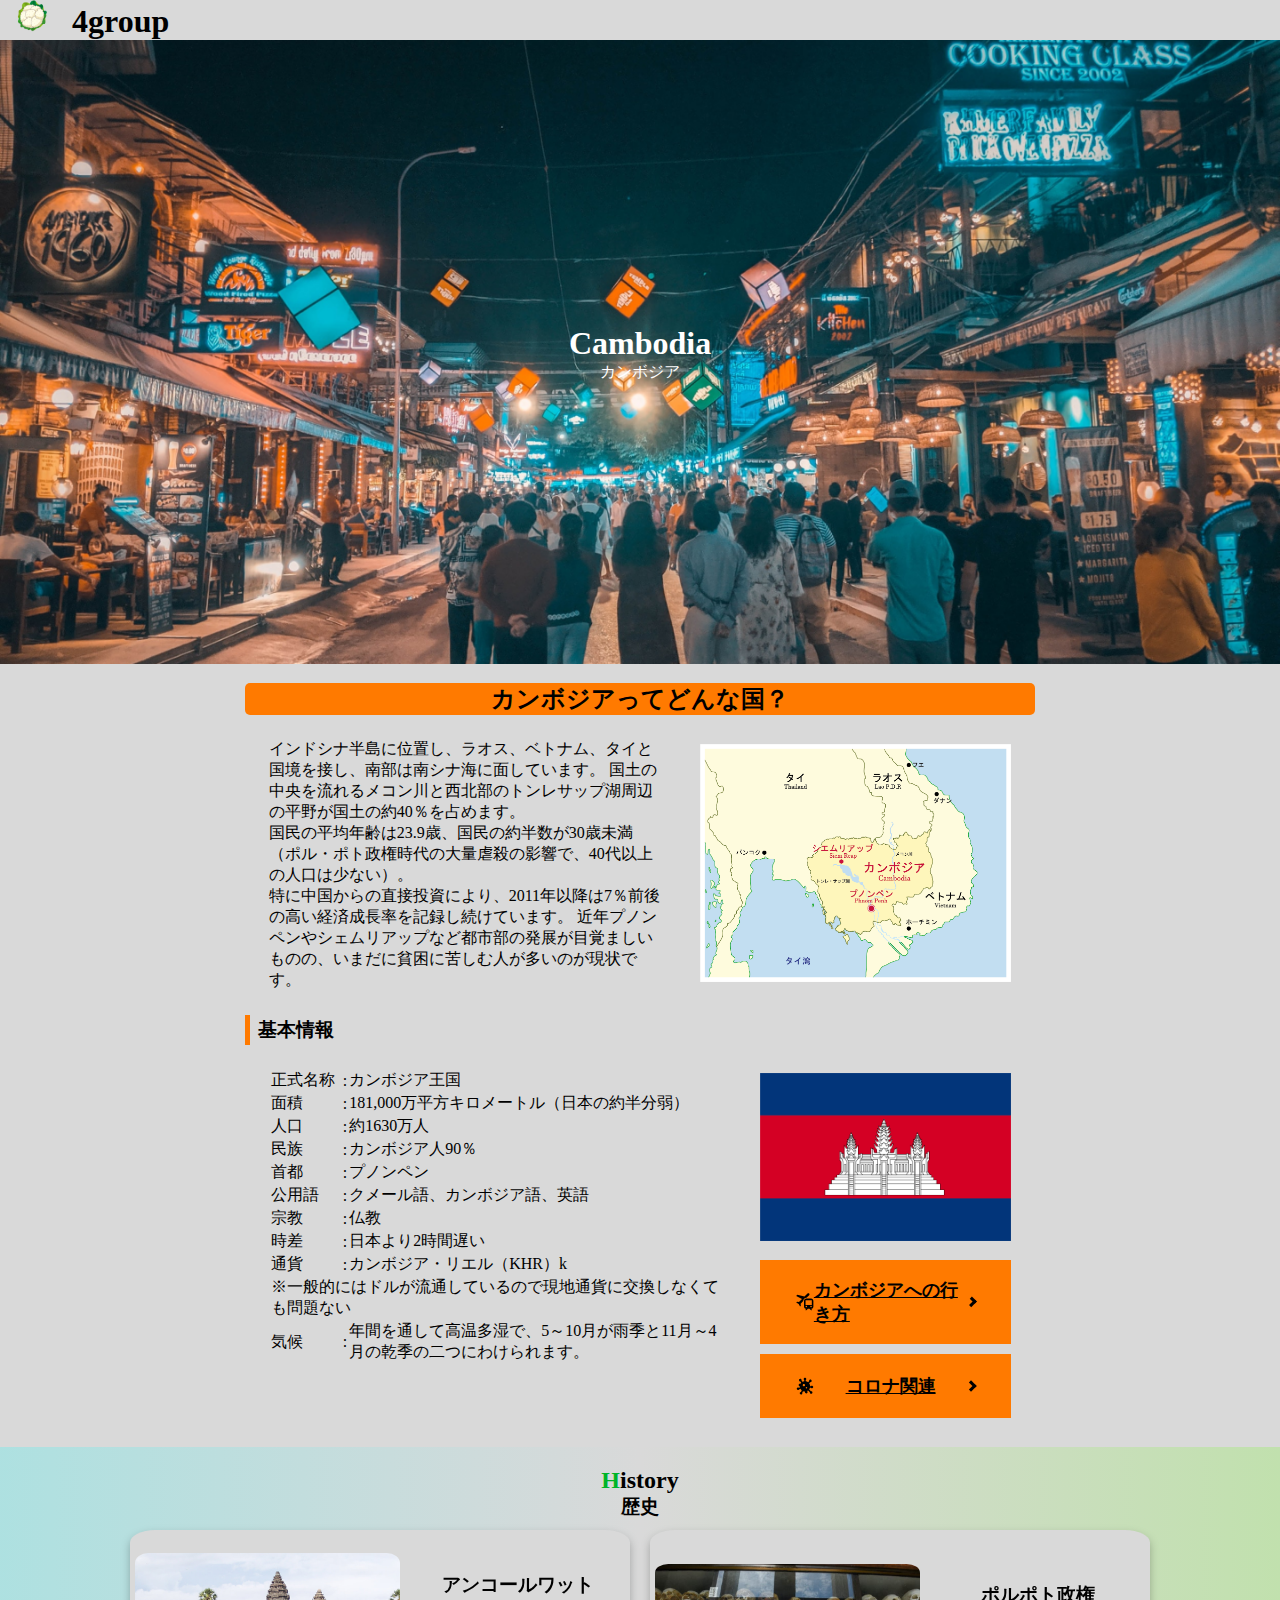
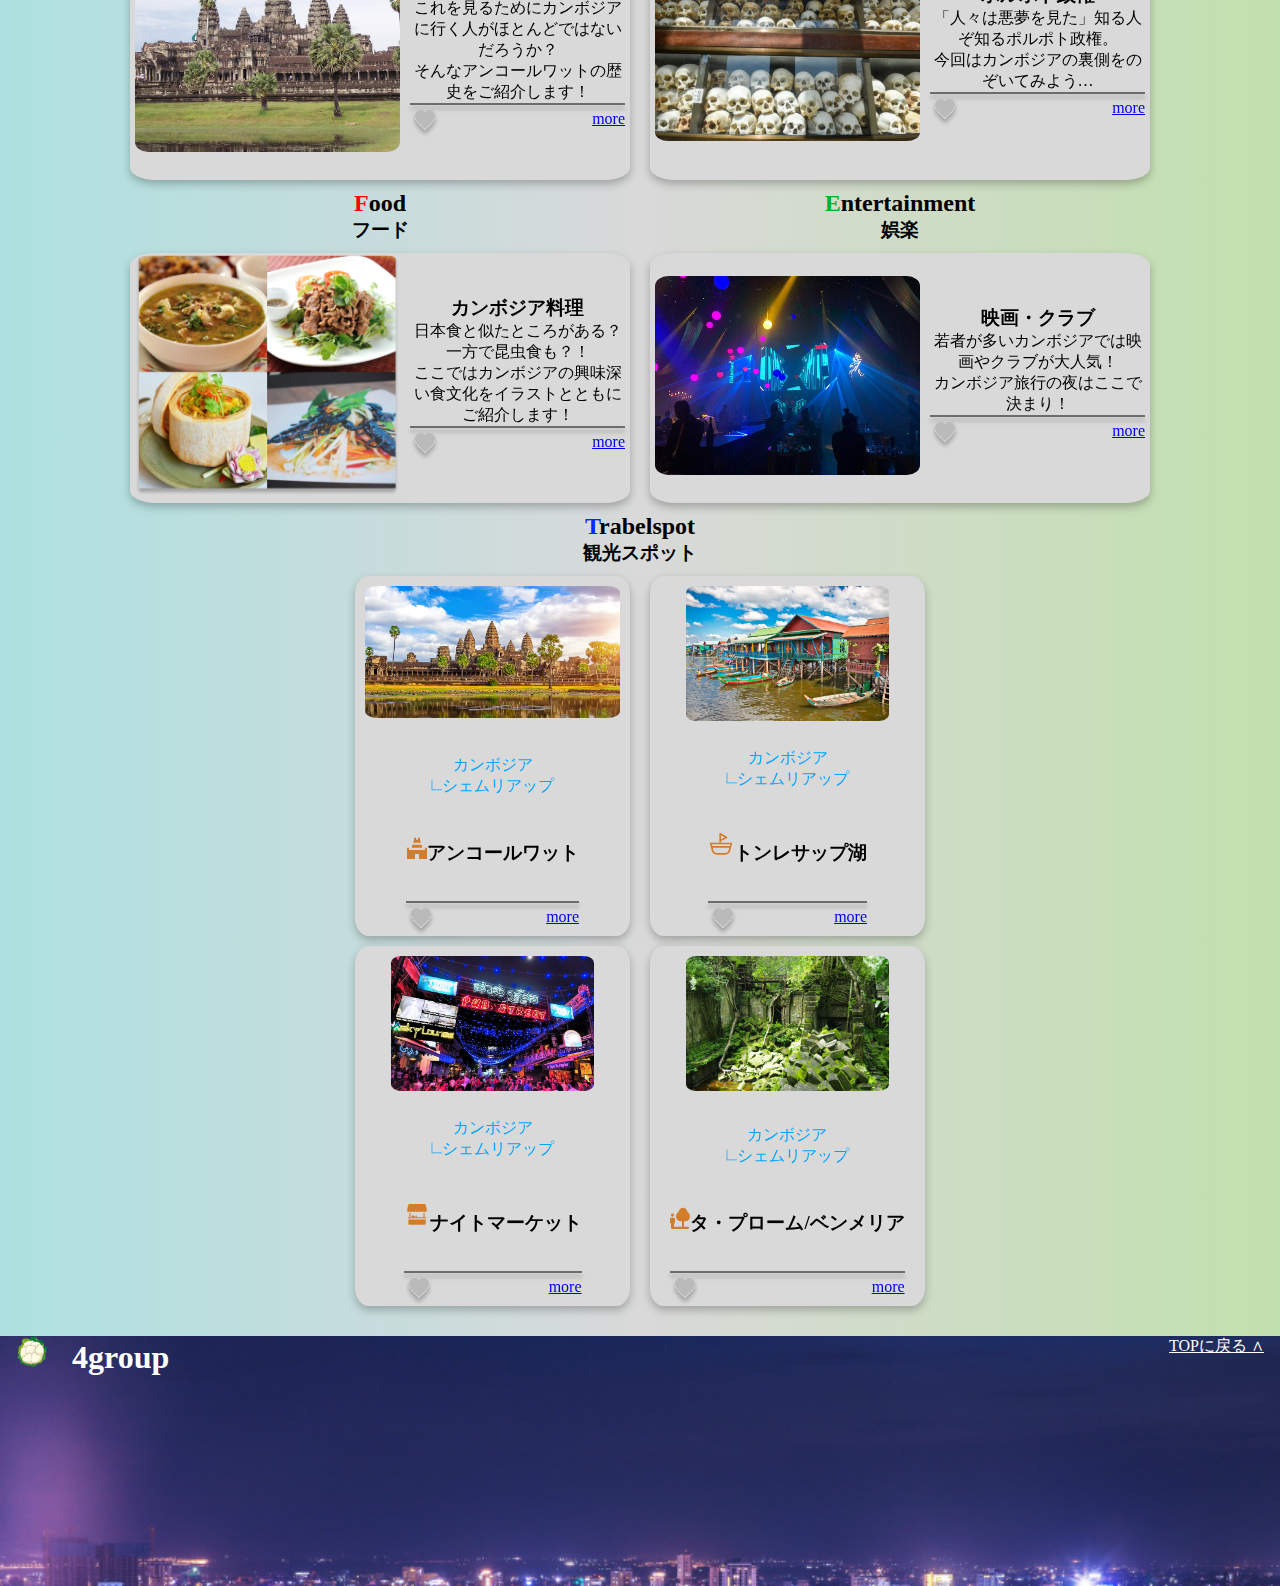
<file: index.html>
<!DOCTYPE html>
<html lang="ja">

<head>
    <meta charset="UTF-8">
    <title>4group</title>
    <link rel="stylesheet" href="./style/style.css">
</head>

<body>
    <header>

        <h1><span><img src="img/cauliflower.png" alt="アイコン"> </span>4group</h1>
        <!-- <nav>
            <ul id="global_nav">
                <li class="#"><a href="#">メニュー２</a>
                    <ul>
                        <li><a href="#">メニュー２ａ</a></li>
                        <li><a href="#">メニュー２ｂ</a></li>
                        <li><a href="#">メニュー２ｃ</a></li>
                        <li><a href="#">メニュー２ｄ</a></li>
                    </ul>
                </li>
            </ul>
        </nav> -->
    </header>
    <main>
        <div class="flont_title">
            <img src="img/1/unsplash_XrE1mx2EY_w.png" alt="カンボジアの風景">
            <div>
                <h1>Cambodia</h1>
                <p>カンボジア</p>
            </div>
        </div>
        <div class="top_page_contents">
            <h2>カンボジアってどんな国？</h2>
            <div class="columns_2">
                <div>
                    <p>
                        インドシナ半島に位置し、ラオス、ベトナム、タイと国境を接し、南部は南シナ海に面しています。
                        国土の中央を流れるメコン川と西北部のトンレサップ湖周辺の平野が国土の約40％を占めます。
                    </p>
                    <p>
                        国民の平均年齢は23.9歳、国民の約半数が30歳未満

                        （ポル・ポト政権時代の大量虐殺の影響で、40代以上の人口は少ない）。
                    </p>
                    <p>
                        特に中国からの直接投資により、2011年以降は7％前後の高い経済成長率を記録し続けています。
                        近年プノンペンやシェムリアップなど都市部の発展が目覚ましいものの、いまだに貧困に苦しむ人が多いのが現状です。
                    </p>
                </div>
                <div>
                    <img src="img/1/img_map_cambodia.png" alt="カンボジア 地図">
                </div>
            </div>
            <div class="common_data">
                <h3>基本情報</h3>
                <div class="columns_2">
                    <img src="img/1/af4489995a060d90e36dc884a2832aa6.png" alt="カンボジア国旗" class="img_hidden">

                    <div class="left">
                        <table>
                            <tr>
                                <td class="a">正式名称</td>
                                <td>:</td>
                                <td>カンボジア王国</td>
                            </tr>
                            <tr>
                                <td>面積</td>
                                <td>:</td>
                                <td>181,000万平方キロメートル（日本の約半分弱）</td>
                            </tr>
                            <tr>
                                <td>人口</td>
                                <td>:</td>
                                <td>約1630万人</td>
                            </tr>
                            <tr>
                                <td>民族</td>
                                <td>:</td>
                                <td>カンボジア人90％</td>
                            </tr>
                            <tr>
                                <td>首都</td>
                                <td>:</td>
                                <td>プノンペン</td>
                            </tr>
                            <tr>
                                <td>公用語</td>
                                <td>:</td>
                                <td>クメール語、カンボジア語、英語</td>
                            </tr>
                            <tr>
                                <td>宗教</td>
                                <td>:</td>
                                <td>仏教</td>
                            </tr>
                            <tr>
                                <td>時差</td>
                                <td>:</td>
                                <td>日本より2時間遅い</td>
                            </tr>
                            <tr>
                                <td>通貨</td>
                                <td>:</td>
                                <td>カンボジア・リエル（KHR）k</td>
                            </tr>
                            <!-- template 
                        <tr>
                            <td></td>
                            <td>:</td>
                            <td></td>
                        </tr> 
                        -->
                            <td colspan="3">※一般的にはドルが流通しているので現地通貨に交換しなくても問題ない</td>
                            <tr>
                                <td>気候</td>
                                <td>:</td>
                                <td>年間を通して高温多湿で、5～10月が雨季と11月～4月の乾季の二つにわけられます。</td>
                            </tr>
                        </table>
                    </div>
                    <div class="right">
                        <img src="img/1/af4489995a060d90e36dc884a2832aa6.png" alt="カンボジア国旗" class="img_Nhidden">
                        <div class="link-btn">
                            <a href="src/how-to-way.html">
                                <img src="img/svg/Vector.svg" alt="">カンボジアへの行き方
                            </a>
                        </div>
                        <div class="link-btn">
                            <a href="src/covid-19.html">
                                <img src="img/svg/Vector-2.svg" alt="">コロナ関連
                            </a>
                        </div>
                    </div>
                </div>
            </div>
        </div>
        <div class="top_page_nav">
            <div id="nav_history">
                <h2><span style="color:#00B428;">H</span>istory</h2>
                <h3>歴史</h3>
                <div class="nav_historyis">
                    <div id="angkor_vat" class="nav_contents">
                        <div class="left">
                            <img src="img/1/angkor-wat-temple-cambodia-landscape-preview.jpg" alt="アンコールワット">
                        </div>
                        <div class="right">
                            <h3>アンコールワット</h3>
                            <p>これを見るためにカンボジアに行く人がほとんどではないだろうか？</p>
                            <p>そんなアンコールワットの歴史をご紹介します！</p>
                            <hr>
                            <div class="right_under">
                                <svg width="29" height="28" viewBox="0 0 29 28" fill="none"
                                    xmlns="http://www.w3.org/2000/svg">
                                    <g filter="url(#filter0_d_116_108)">
                                        <path
                                            d="M14.9932 19.3399L13.5432 17.9502C8.39316 13.0333 4.99316 9.78001 4.99316 5.81073C4.99316 2.55741 7.41316 0.0200195 10.4932 0.0200195C12.2332 0.0200195 13.9032 0.872834 14.9932 2.20996C16.0832 0.872834 17.7532 0.0200195 19.4932 0.0200195C22.5732 0.0200195 24.9932 2.55741 24.9932 5.81073C24.9932 9.78001 21.5932 13.0333 16.4432 17.9502L14.9932 19.3399Z"
                                            fill="#BABABA" onclick="toggleheart(this);
                                                                        
                                                                        " />
                                    </g>
                                    <defs>
                                        <filter id="filter0_d_116_108" x="0.993164" y="0.0200195" width="28"
                                            height="27.3199" filterUnits="userSpaceOnUse"
                                            color-interpolation-filters="sRGB">
                                            <feFlood flood-opacity="0" result="BackgroundImageFix" />
                                            <feColorMatrix in="SourceAlpha" type="matrix"
                                                values="0 0 0 0 0 0 0 0 0 0 0 0 0 0 0 0 0 0 127 0" result="hardAlpha" />
                                            <feOffset dy="4" />
                                            <feGaussianBlur stdDeviation="2" />
                                            <feComposite in2="hardAlpha" operator="out" />
                                            <feColorMatrix type="matrix"
                                                values="0 0 0 0 0 0 0 0 0 0 0 0 0 0 0 0 0 0 0.25 0" />
                                            <feBlend mode="normal" in2="BackgroundImageFix"
                                                result="effect1_dropShadow_116_108" />
                                            <feBlend mode="normal" in="SourceGraphic" in2="effect1_dropShadow_116_108"
                                                result="shape" />
                                        </filter>
                                    </defs>
                                </svg>
                                <a href="src/history.html">more</a>
                            </div>
                        </div>
                    </div>
                    <div id="polpot" class="nav_contents">
                        <div class="left">
                            <img src="img/1/shutterstock_1055469722-e1541143043707.jpg" alt="">
                        </div>
                        <div class="right">
                            <h3>ポルポト政権</h3>
                            <div>
                                <p>「人々は悪夢を見た」知る人ぞ知るポルポト政権。</p>
                                <p>今回はカンボジアの裏側をのぞいてみよう…</p>
                            </div>

                            <hr>
                            <div class="right_under">
                                <svg width="29" height="28" viewBox="0 0 29 28" fill="none"
                                    xmlns="http://www.w3.org/2000/svg">
                                    <g filter="url(#filter0_d_116_108)">
                                        <path
                                            d="M14.9932 19.3399L13.5432 17.9502C8.39316 13.0333 4.99316 9.78001 4.99316 5.81073C4.99316 2.55741 7.41316 0.0200195 10.4932 0.0200195C12.2332 0.0200195 13.9032 0.872834 14.9932 2.20996C16.0832 0.872834 17.7532 0.0200195 19.4932 0.0200195C22.5732 0.0200195 24.9932 2.55741 24.9932 5.81073C24.9932 9.78001 21.5932 13.0333 16.4432 17.9502L14.9932 19.3399Z"
                                            fill="#BABABA" onclick="toggleheart(this);
                                                                        
                                                                        " />
                                    </g>
                                    <defs>
                                        <filter id="filter0_d_116_108" x="0.993164" y="0.0200195" width="28"
                                            height="27.3199" filterUnits="userSpaceOnUse"
                                            color-interpolation-filters="sRGB">
                                            <feFlood flood-opacity="0" result="BackgroundImageFix" />
                                            <feColorMatrix in="SourceAlpha" type="matrix"
                                                values="0 0 0 0 0 0 0 0 0 0 0 0 0 0 0 0 0 0 127 0" result="hardAlpha" />
                                            <feOffset dy="4" />
                                            <feGaussianBlur stdDeviation="2" />
                                            <feComposite in2="hardAlpha" operator="out" />
                                            <feColorMatrix type="matrix"
                                                values="0 0 0 0 0 0 0 0 0 0 0 0 0 0 0 0 0 0 0.25 0" />
                                            <feBlend mode="normal" in2="BackgroundImageFix"
                                                result="effect1_dropShadow_116_108" />
                                            <feBlend mode="normal" in="SourceGraphic" in2="effect1_dropShadow_116_108"
                                                result="shape" />
                                        </filter>
                                    </defs>
                                </svg>
                                <a href="src/history.html">more</a>
                            </div>
                        </div>

                    </div>
                </div>
            </div>
            <div class="colum_2">
                <div id="nav_Food">
                    <h2><span style="color:#FF0000;">F</span>ood</h2>
                    <h3>フード</h3>
                    <div id="angkor_vat" class="nav_contents">
                        <div class="left">
                            <img src="img/Group 4.png" alt="カンボジア料理">
                        </div>
                        <div class="right">
                            <h3>カンボジア料理</h3>
                            <p>日本食と似たところがある？</p>
                            <p>一方で昆虫食も？！</p>
                            <p>ここではカンボジアの興味深い食文化をイラストとともにご紹介します！</p>
                            <hr>
                            <div class="right_under">
                                <svg width="29" height="28" viewBox="0 0 29 28" fill="none"
                                    xmlns="http://www.w3.org/2000/svg">
                                    <g filter="url(#filter0_d_116_108)">
                                        <path
                                            d="M14.9932 19.3399L13.5432 17.9502C8.39316 13.0333 4.99316 9.78001 4.99316 5.81073C4.99316 2.55741 7.41316 0.0200195 10.4932 0.0200195C12.2332 0.0200195 13.9032 0.872834 14.9932 2.20996C16.0832 0.872834 17.7532 0.0200195 19.4932 0.0200195C22.5732 0.0200195 24.9932 2.55741 24.9932 5.81073C24.9932 9.78001 21.5932 13.0333 16.4432 17.9502L14.9932 19.3399Z"
                                            fill="#BABABA" onclick="toggleheart(this);
                                                                        
                                                                        " />
                                    </g>
                                    <defs>
                                        <filter id="filter0_d_116_108" x="0.993164" y="0.0200195" width="28"
                                            height="27.3199" filterUnits="userSpaceOnUse"
                                            color-interpolation-filters="sRGB">
                                            <feFlood flood-opacity="0" result="BackgroundImageFix" />
                                            <feColorMatrix in="SourceAlpha" type="matrix"
                                                values="0 0 0 0 0 0 0 0 0 0 0 0 0 0 0 0 0 0 127 0" result="hardAlpha" />
                                            <feOffset dy="4" />
                                            <feGaussianBlur stdDeviation="2" />
                                            <feComposite in2="hardAlpha" operator="out" />
                                            <feColorMatrix type="matrix"
                                                values="0 0 0 0 0 0 0 0 0 0 0 0 0 0 0 0 0 0 0.25 0" />
                                            <feBlend mode="normal" in2="BackgroundImageFix"
                                                result="effect1_dropShadow_116_108" />
                                            <feBlend mode="normal" in="SourceGraphic" in2="effect1_dropShadow_116_108"
                                                result="shape" />
                                        </filter>
                                    </defs>
                                </svg>
                                <a href="src/food.html">more</a>
                            </div>
                        </div>
                    </div>
                </div>
                <div id="nav_entertainment">
                    <h2><span style="color:#00B428;">E</span>ntertainment</h2>
                    <h3>娯楽</h3>
                    <div id="angkor_vat" class="nav_contents">
                        <div class="left">
                            <img src="img/2/awesome-light-show.jpg" alt="クラブ">
                        </div>
                        <div class="right">
                            <h3>映画・クラブ</h3>
                            <p>若者が多いカンボジアでは映画やクラブが大人気！
                            </p>
                            <p> カンボジア旅行の夜はここで決まり！</p>
                            <hr>
                            <div class="right_under">
                                <svg width="29" height="28" viewBox="0 0 29 28" fill="none"
                                    xmlns="http://www.w3.org/2000/svg">
                                    <g filter="url(#filter0_d_116_108)">
                                        <path
                                            d="M14.9932 19.3399L13.5432 17.9502C8.39316 13.0333 4.99316 9.78001 4.99316 5.81073C4.99316 2.55741 7.41316 0.0200195 10.4932 0.0200195C12.2332 0.0200195 13.9032 0.872834 14.9932 2.20996C16.0832 0.872834 17.7532 0.0200195 19.4932 0.0200195C22.5732 0.0200195 24.9932 2.55741 24.9932 5.81073C24.9932 9.78001 21.5932 13.0333 16.4432 17.9502L14.9932 19.3399Z"
                                            fill="#BABABA" onclick="toggleheart(this);
                                                                        
                                                                        " />
                                    </g>
                                    <defs>
                                        <filter id="filter0_d_116_108" x="0.993164" y="0.0200195" width="28"
                                            height="27.3199" filterUnits="userSpaceOnUse"
                                            color-interpolation-filters="sRGB">
                                            <feFlood flood-opacity="0" result="BackgroundImageFix" />
                                            <feColorMatrix in="SourceAlpha" type="matrix"
                                                values="0 0 0 0 0 0 0 0 0 0 0 0 0 0 0 0 0 0 127 0" result="hardAlpha" />
                                            <feOffset dy="4" />
                                            <feGaussianBlur stdDeviation="2" />
                                            <feComposite in2="hardAlpha" operator="out" />
                                            <feColorMatrix type="matrix"
                                                values="0 0 0 0 0 0 0 0 0 0 0 0 0 0 0 0 0 0 0.25 0" />
                                            <feBlend mode="normal" in2="BackgroundImageFix"
                                                result="effect1_dropShadow_116_108" />
                                            <feBlend mode="normal" in="SourceGraphic" in2="effect1_dropShadow_116_108"
                                                result="shape" />
                                        </filter>
                                    </defs>
                                </svg>
                                <a href="src/entertainment.html">more</a>
                            </div>
                        </div>
                    </div>
                </div>
            </div>
            <div id="nav_travelespot">
                <h2><span style="color:#0029FF;">T</span>rabelspot</h2>
                <h3>観光スポット</h3>
                <div class="items">
                    <div>
                        <div class="item">
                            <div class="upper">
                                <img src="img/2/main02.jpg" alt="アンコールワット">
                            </div>
                            <div class="middle">
                                <p>カンボジア　　　</p>
                                <p><img src="img/3/Group 6.svg" alt="">シェムリアップ</p>
                                <h3><img src="img/Vector-4.svg">アンコールワット</h3>

                                <hr>
                                <div class="under">
                                    <svg width="29" height="28" viewBox="0 0 29 28" fill="none"
                                        xmlns="http://www.w3.org/2000/svg">
                                        <g filter="url(#filter0_d_116_108)">
                                            <path
                                                d="M14.9932 19.3399L13.5432 17.9502C8.39316 13.0333 4.99316 9.78001 4.99316 5.81073C4.99316 2.55741 7.41316 0.0200195 10.4932 0.0200195C12.2332 0.0200195 13.9032 0.872834 14.9932 2.20996C16.0832 0.872834 17.7532 0.0200195 19.4932 0.0200195C22.5732 0.0200195 24.9932 2.55741 24.9932 5.81073C24.9932 9.78001 21.5932 13.0333 16.4432 17.9502L14.9932 19.3399Z"
                                                fill="#BABABA" onclick="toggleheart(this);
                                        
                                        " />
                                        </g>
                                        <defs>
                                            <filter id="filter0_d_116_108" x="0.993164" y="0.0200195" width="28"
                                                height="27.3199" filterUnits="userSpaceOnUse"
                                                color-interpolation-filters="sRGB">
                                                <feFlood flood-opacity="0" result="BackgroundImageFix" />
                                                <feColorMatrix in="SourceAlpha" type="matrix"
                                                    values="0 0 0 0 0 0 0 0 0 0 0 0 0 0 0 0 0 0 127 0"
                                                    result="hardAlpha" />
                                                <feOffset dy="4" />
                                                <feGaussianBlur stdDeviation="2" />
                                                <feComposite in2="hardAlpha" operator="out" />
                                                <feColorMatrix type="matrix"
                                                    values="0 0 0 0 0 0 0 0 0 0 0 0 0 0 0 0 0 0 0.25 0" />
                                                <feBlend mode="normal" in2="BackgroundImageFix"
                                                    result="effect1_dropShadow_116_108" />
                                                <feBlend mode="normal" in="SourceGraphic"
                                                    in2="effect1_dropShadow_116_108" result="shape" />
                                            </filter>
                                        </defs>
                                    </svg>


                                    <a href="src/travelspot.html">more</a>
                                </div>
                            </div>
                        </div>

                        <div class="item">
                            <div class="upper">
                                <img src="img/2/A625EE32961546DFB611AFF8644C4E69_L.jpg" alt="ナイトマーケット">
                            </div>
                            <div class="middle">
                                <p>カンボジア　　　</p>
                                <p><img src="img/3/Group 6.svg" alt="">シェムリアップ</p>
                                <h3><img src="img/healthicons_market-stall.svg">ナイトマーケット</h3>

                                <hr>
                                <div class="under">
                                    <svg width="29" height="28" viewBox="0 0 29 28" fill="none"
                                        xmlns="http://www.w3.org/2000/svg">
                                        <g filter="url(#filter0_d_116_108)">
                                            <path
                                                d="M14.9932 19.3399L13.5432 17.9502C8.39316 13.0333 4.99316 9.78001 4.99316 5.81073C4.99316 2.55741 7.41316 0.0200195 10.4932 0.0200195C12.2332 0.0200195 13.9032 0.872834 14.9932 2.20996C16.0832 0.872834 17.7532 0.0200195 19.4932 0.0200195C22.5732 0.0200195 24.9932 2.55741 24.9932 5.81073C24.9932 9.78001 21.5932 13.0333 16.4432 17.9502L14.9932 19.3399Z"
                                                fill="#BABABA" onclick="toggleheart(this);
                                                                            
                                                                            " />
                                        </g>
                                        <defs>
                                            <filter id="filter0_d_116_108" x="0.993164" y="0.0200195" width="28"
                                                height="27.3199" filterUnits="userSpaceOnUse"
                                                color-interpolation-filters="sRGB">
                                                <feFlood flood-opacity="0" result="BackgroundImageFix" />
                                                <feColorMatrix in="SourceAlpha" type="matrix"
                                                    values="0 0 0 0 0 0 0 0 0 0 0 0 0 0 0 0 0 0 127 0"
                                                    result="hardAlpha" />
                                                <feOffset dy="4" />
                                                <feGaussianBlur stdDeviation="2" />
                                                <feComposite in2="hardAlpha" operator="out" />
                                                <feColorMatrix type="matrix"
                                                    values="0 0 0 0 0 0 0 0 0 0 0 0 0 0 0 0 0 0 0.25 0" />
                                                <feBlend mode="normal" in2="BackgroundImageFix"
                                                    result="effect1_dropShadow_116_108" />
                                                <feBlend mode="normal" in="SourceGraphic"
                                                    in2="effect1_dropShadow_116_108" result="shape" />
                                            </filter>
                                        </defs>
                                    </svg>

                                    <a href="src/travelspot.html">more</a>
                                </div>
                            </div>

                        </div>
                    </div>
                    <div>
                        <div class="item">
                            <div class="upper">
                                <img src="img/2/0a37c713ceee054ac374662a376607865781f431.jpeg" alt="トンレサップ湖">
                            </div>
                            <div class="middle">
                                <p>カンボジア　　　</p>
                                <p><img src="img/3/Group 6.svg" alt="">シェムリアップ</p>
                                <h3><img src="img/ep_ship.svg">トンレサップ湖</h3>

                                <hr>
                                <div class="under">
                                    <svg width="29" height="28" viewBox="0 0 29 28" fill="none"
                                        xmlns="http://www.w3.org/2000/svg">
                                        <g filter="url(#filter0_d_116_108)">
                                            <path
                                                d="M14.9932 19.3399L13.5432 17.9502C8.39316 13.0333 4.99316 9.78001 4.99316 5.81073C4.99316 2.55741 7.41316 0.0200195 10.4932 0.0200195C12.2332 0.0200195 13.9032 0.872834 14.9932 2.20996C16.0832 0.872834 17.7532 0.0200195 19.4932 0.0200195C22.5732 0.0200195 24.9932 2.55741 24.9932 5.81073C24.9932 9.78001 21.5932 13.0333 16.4432 17.9502L14.9932 19.3399Z"
                                                fill="#BABABA" onclick="toggleheart(this);
                                                                            
                                                                            " />
                                        </g>
                                        <defs>
                                            <filter id="filter0_d_116_108" x="0.993164" y="0.0200195" width="28"
                                                height="27.3199" filterUnits="userSpaceOnUse"
                                                color-interpolation-filters="sRGB">
                                                <feFlood flood-opacity="0" result="BackgroundImageFix" />
                                                <feColorMatrix in="SourceAlpha" type="matrix"
                                                    values="0 0 0 0 0 0 0 0 0 0 0 0 0 0 0 0 0 0 127 0"
                                                    result="hardAlpha" />
                                                <feOffset dy="4" />
                                                <feGaussianBlur stdDeviation="2" />
                                                <feComposite in2="hardAlpha" operator="out" />
                                                <feColorMatrix type="matrix"
                                                    values="0 0 0 0 0 0 0 0 0 0 0 0 0 0 0 0 0 0 0.25 0" />
                                                <feBlend mode="normal" in2="BackgroundImageFix"
                                                    result="effect1_dropShadow_116_108" />
                                                <feBlend mode="normal" in="SourceGraphic"
                                                    in2="effect1_dropShadow_116_108" result="shape" />
                                            </filter>
                                        </defs>
                                    </svg>

                                    <a href="src/travelspot.html">more</a>
                                </div>
                            </div>

                        </div>
                        <div class="item">
                            <div class="upper">
                                <img src="img/2/xxxsxvrz9vbzxs3hpubq.jpg" alt="タ・プローム/ベンメリア">
                            </div>
                            <div class="middle">
                                <p>カンボジア　　　</p>
                                <p><img src="img/3/Group 6.svg" alt="">シェムリアップ</p>
                                <h3><img src="img/Vector (1).svg">タ・プローム/ベンメリア</h3>

                                <hr>
                                <div class="under">
                                    <svg width="29" height="28" viewBox="0 0 29 28" fill="none"
                                        xmlns="http://www.w3.org/2000/svg">
                                        <g filter="url(#filter0_d_116_108)">
                                            <path
                                                d="M14.9932 19.3399L13.5432 17.9502C8.39316 13.0333 4.99316 9.78001 4.99316 5.81073C4.99316 2.55741 7.41316 0.0200195 10.4932 0.0200195C12.2332 0.0200195 13.9032 0.872834 14.9932 2.20996C16.0832 0.872834 17.7532 0.0200195 19.4932 0.0200195C22.5732 0.0200195 24.9932 2.55741 24.9932 5.81073C24.9932 9.78001 21.5932 13.0333 16.4432 17.9502L14.9932 19.3399Z"
                                                fill="#BABABA" onclick="toggleheart(this);
                                                                            
                                                                            " />
                                        </g>
                                        <defs>
                                            <filter id="filter0_d_116_108" x="0.993164" y="0.0200195" width="28"
                                                height="27.3199" filterUnits="userSpaceOnUse"
                                                color-interpolation-filters="sRGB">
                                                <feFlood flood-opacity="0" result="BackgroundImageFix" />
                                                <feColorMatrix in="SourceAlpha" type="matrix"
                                                    values="0 0 0 0 0 0 0 0 0 0 0 0 0 0 0 0 0 0 127 0"
                                                    result="hardAlpha" />
                                                <feOffset dy="4" />
                                                <feGaussianBlur stdDeviation="2" />
                                                <feComposite in2="hardAlpha" operator="out" />
                                                <feColorMatrix type="matrix"
                                                    values="0 0 0 0 0 0 0 0 0 0 0 0 0 0 0 0 0 0 0.25 0" />
                                                <feBlend mode="normal" in2="BackgroundImageFix"
                                                    result="effect1_dropShadow_116_108" />
                                                <feBlend mode="normal" in="SourceGraphic"
                                                    in2="effect1_dropShadow_116_108" result="shape" />
                                            </filter>
                                        </defs>
                                    </svg>

                                    <a href="src/travelspot.html">more</a>
                                </div>
                            </div>
                        </div>
                    </div>
                </div>
            </div>
        </div>
        </div>
        </div>
    </main>

    <footer>

        <h1><span><img src="img/cauliflower.png" alt="アイコン"> </span>4group</h1>
        <a href="">TOPに戻る ∧</a>
    </footer>
</body>
<script>
    function toggleheart(heart) {
        heart.setAttribute('fill', getComputedStyle(heart).fill === 'rgb(255, 0, 0)' ? 'rgb(186, 186, 186)' : 'rgb(255, 0, 0)')
    }
</script>

</html>
</file>
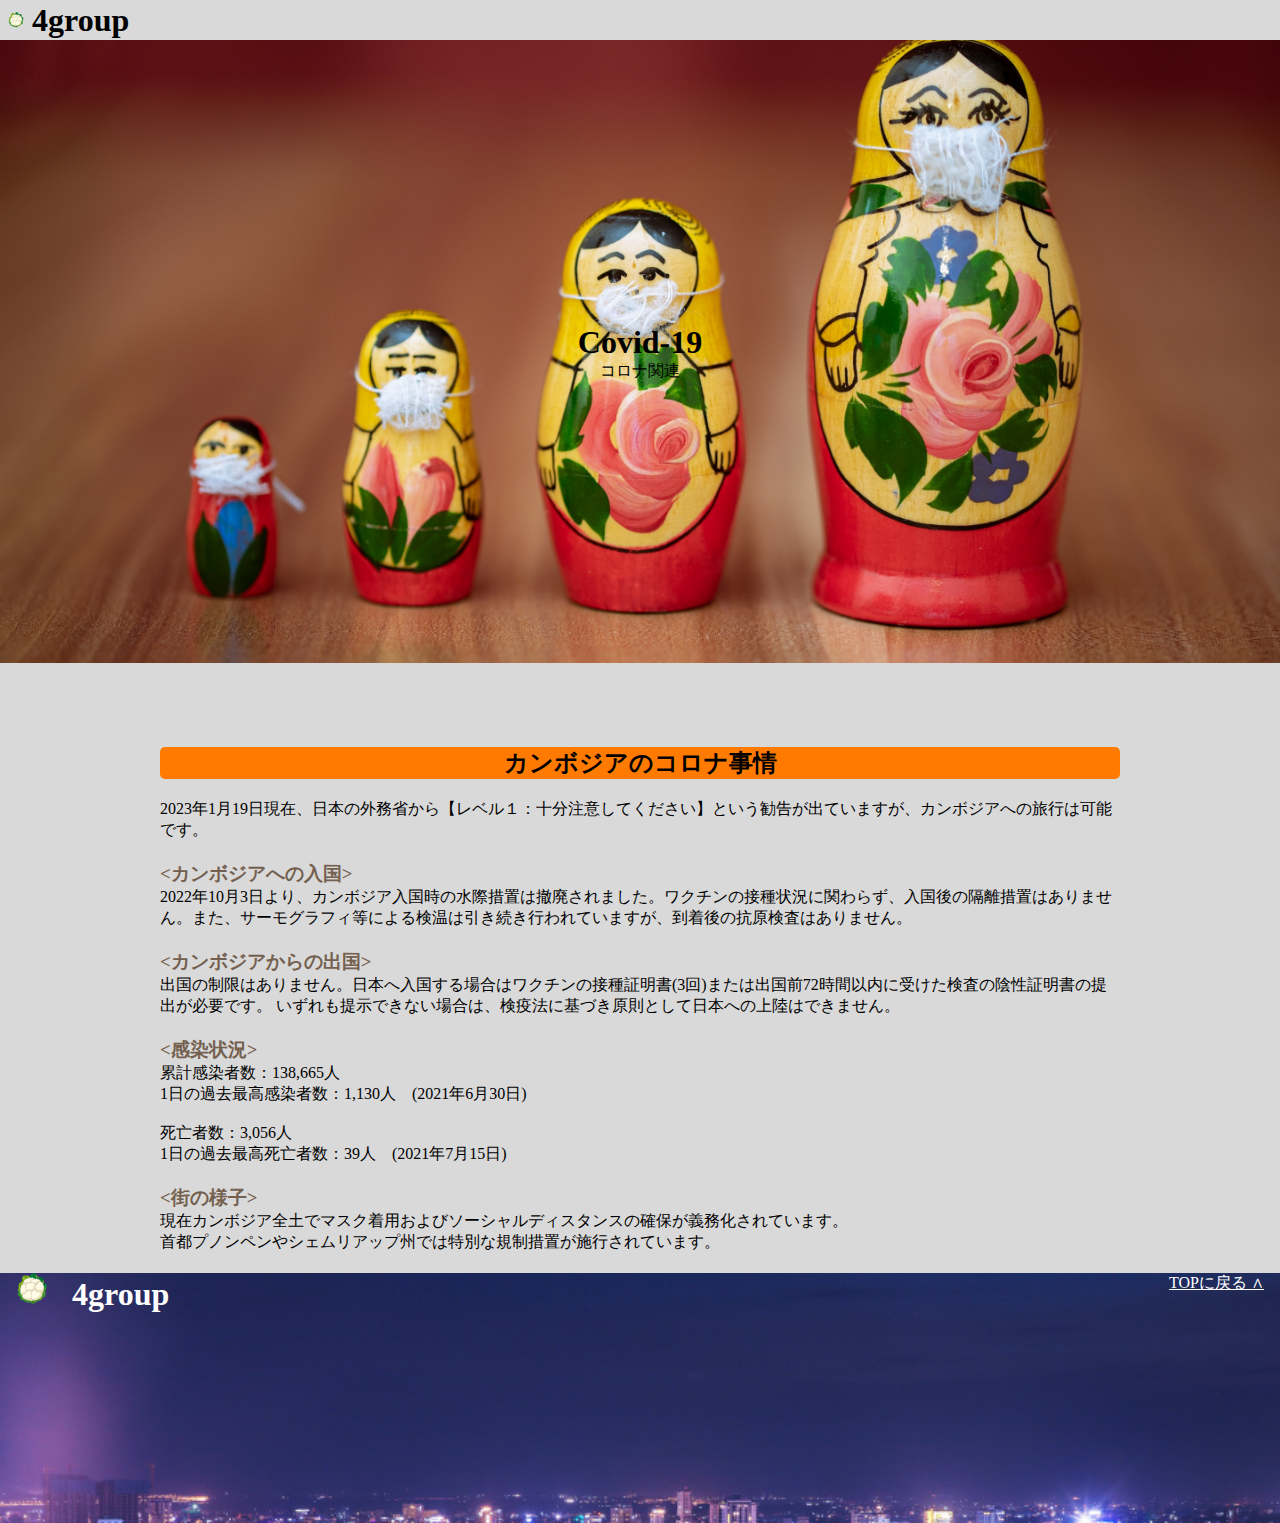
<file: src/covid-19.html>
<!DOCTYPE html>
<html lang="ja">

<head>
    <meta charset="UTF-8">
    <title>4group</title>
    <link rel="stylesheet" href="../style/style.css">
    <link rel="stylesheet" href="../style/common.css">
    <style>
        .flont_title>div {
            color: #000;
        }
    </style>
</head>

<body>
    <header>
        <img src="../img/cauliflower.png" alt="アイコン">
        <h1>4group</h1>

    </header>
    <main>
        <div class="flont_title">
            <img src="../img/4/into.png" alt="マスク姿">
            <div>
                <h1>Covid-19</h1>
                <p>コロナ関連</p>
            </div>
        </div>
        <div class="page_contents">
            <h2>カンボジアのコロナ事情</h2>
            <p>2023年1月19日現在、日本の外務省から【レベル１：十分注意してください】という勧告が出ていますが、カンボジアへの旅行は可能です。
            </p>
            <div>
                <h3>&lt;カンボジアへの入国&gt;</h3>
                <div>
                    <p>2022年10月3日より、カンボジア入国時の水際措置は撤廃されました。ワクチンの接種状況に関わらず、入国後の隔離措置はありません。また、サーモグラフィ等による検温は引き続き行われていますが、到着後の抗原検査はありません。
                    </p>

                </div>
            </div>
            <div>
                <h3>&lt;カンボジアからの出国&gt;</h3>
                <div>
                    <p>出国の制限はありません。日本へ入国する場合はワクチンの接種証明書(3回)または出国前72時間以内に受けた検査の陰性証明書の提出が必要です。
                        いずれも提示できない場合は、検疫法に基づき原則として日本への上陸はできません。</p>

                </div>
            </div>
            <div>
                <h3>&lt;感染状況&gt;</h3>
                <div>
                    <p>累計感染者数：138,665人</p>
                    <p>1日の過去最高感染者数：1,130人　(2021年6月30日)</p>
                    <br>
                    <p>死亡者数：3,056人</p>
                    <p>1日の過去最高死亡者数：39人　(2021年7月15日)</p>

                </div>
            </div>

            <div>
                <h3>&lt;街の様子&gt;</h3>
                <div>
                    <p>現在カンボジア全土でマスク着用およびソーシャルディスタンスの確保が義務化されています。</p>
                    <p>
                        首都プノンペンやシェムリアップ州では特別な規制措置が施行されています。</p>
                </div>
            </div>
    </main>

    <footer>

        <h1><span><img src="../img/cauliflower.png" alt="アイコン"> </span>4group</h1>
        <a href="">TOPに戻る ∧</a>
    </footer>
</body>

</html>
</file>
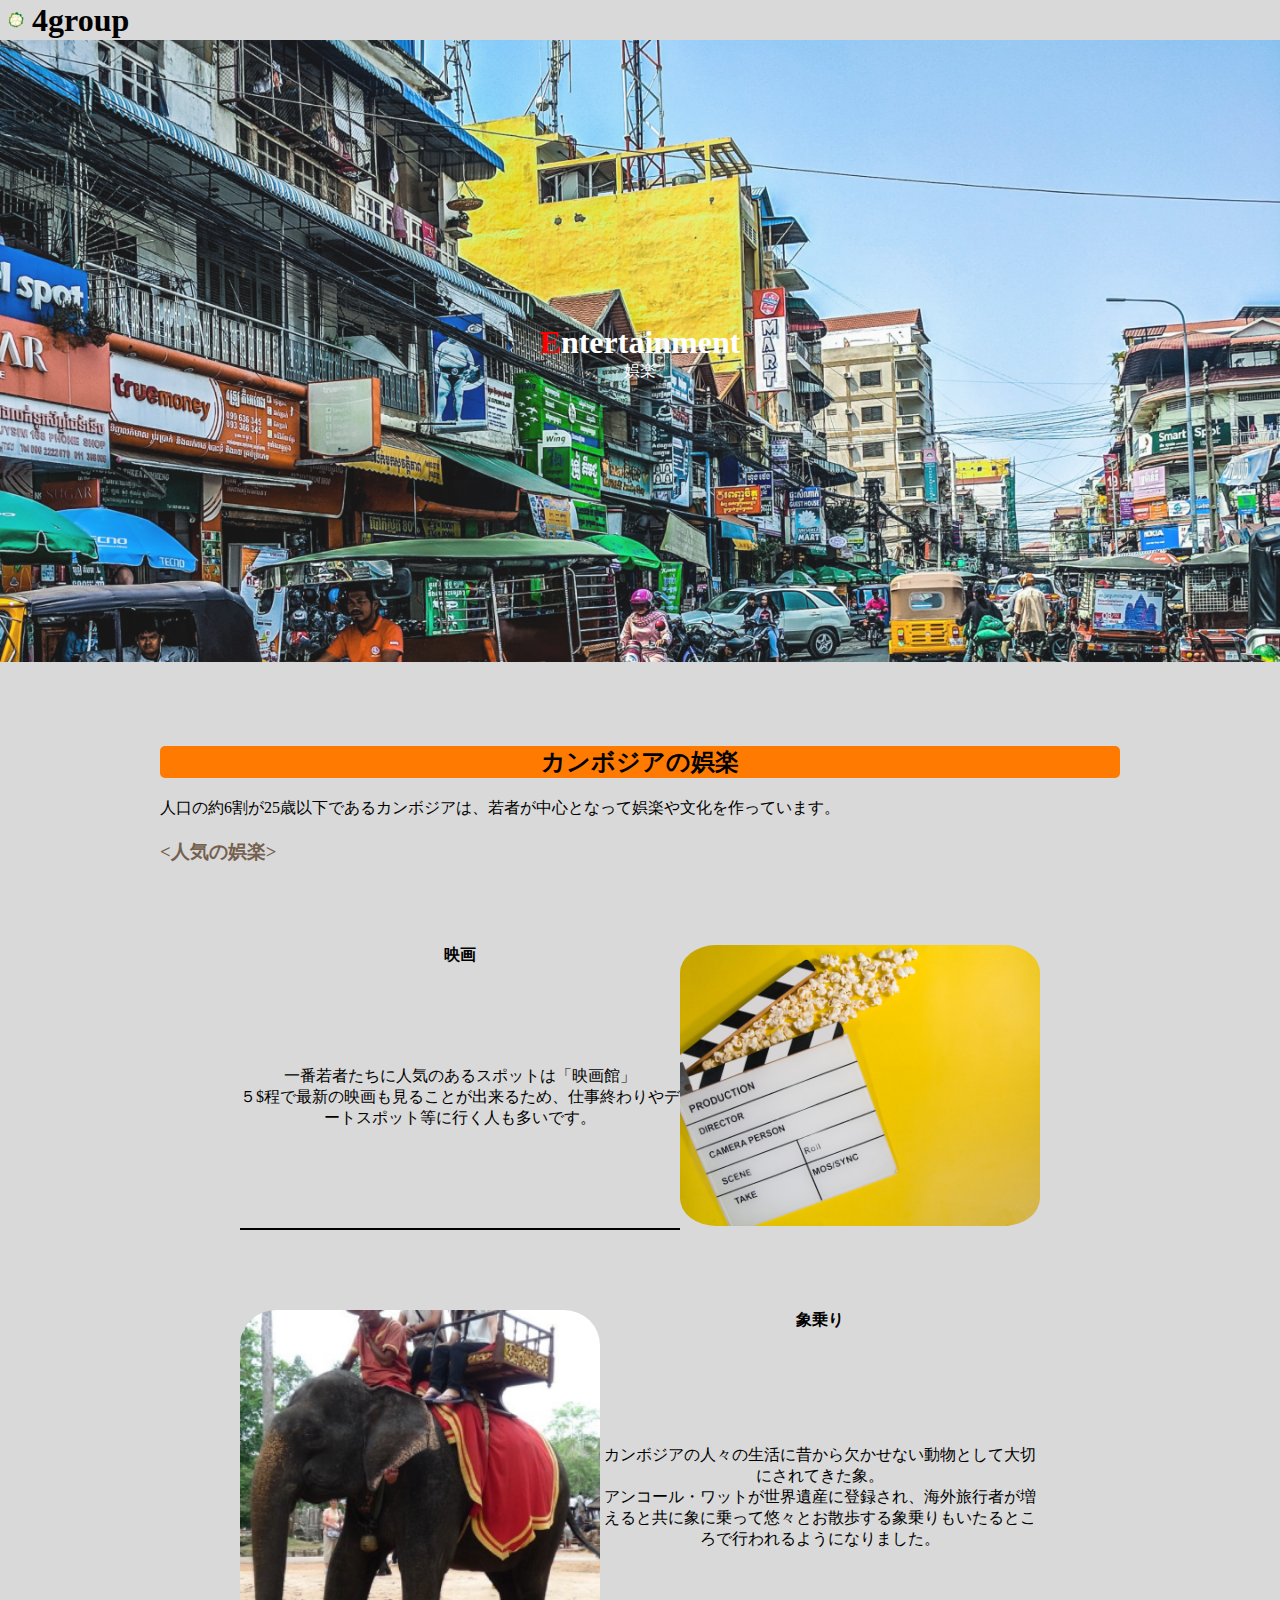
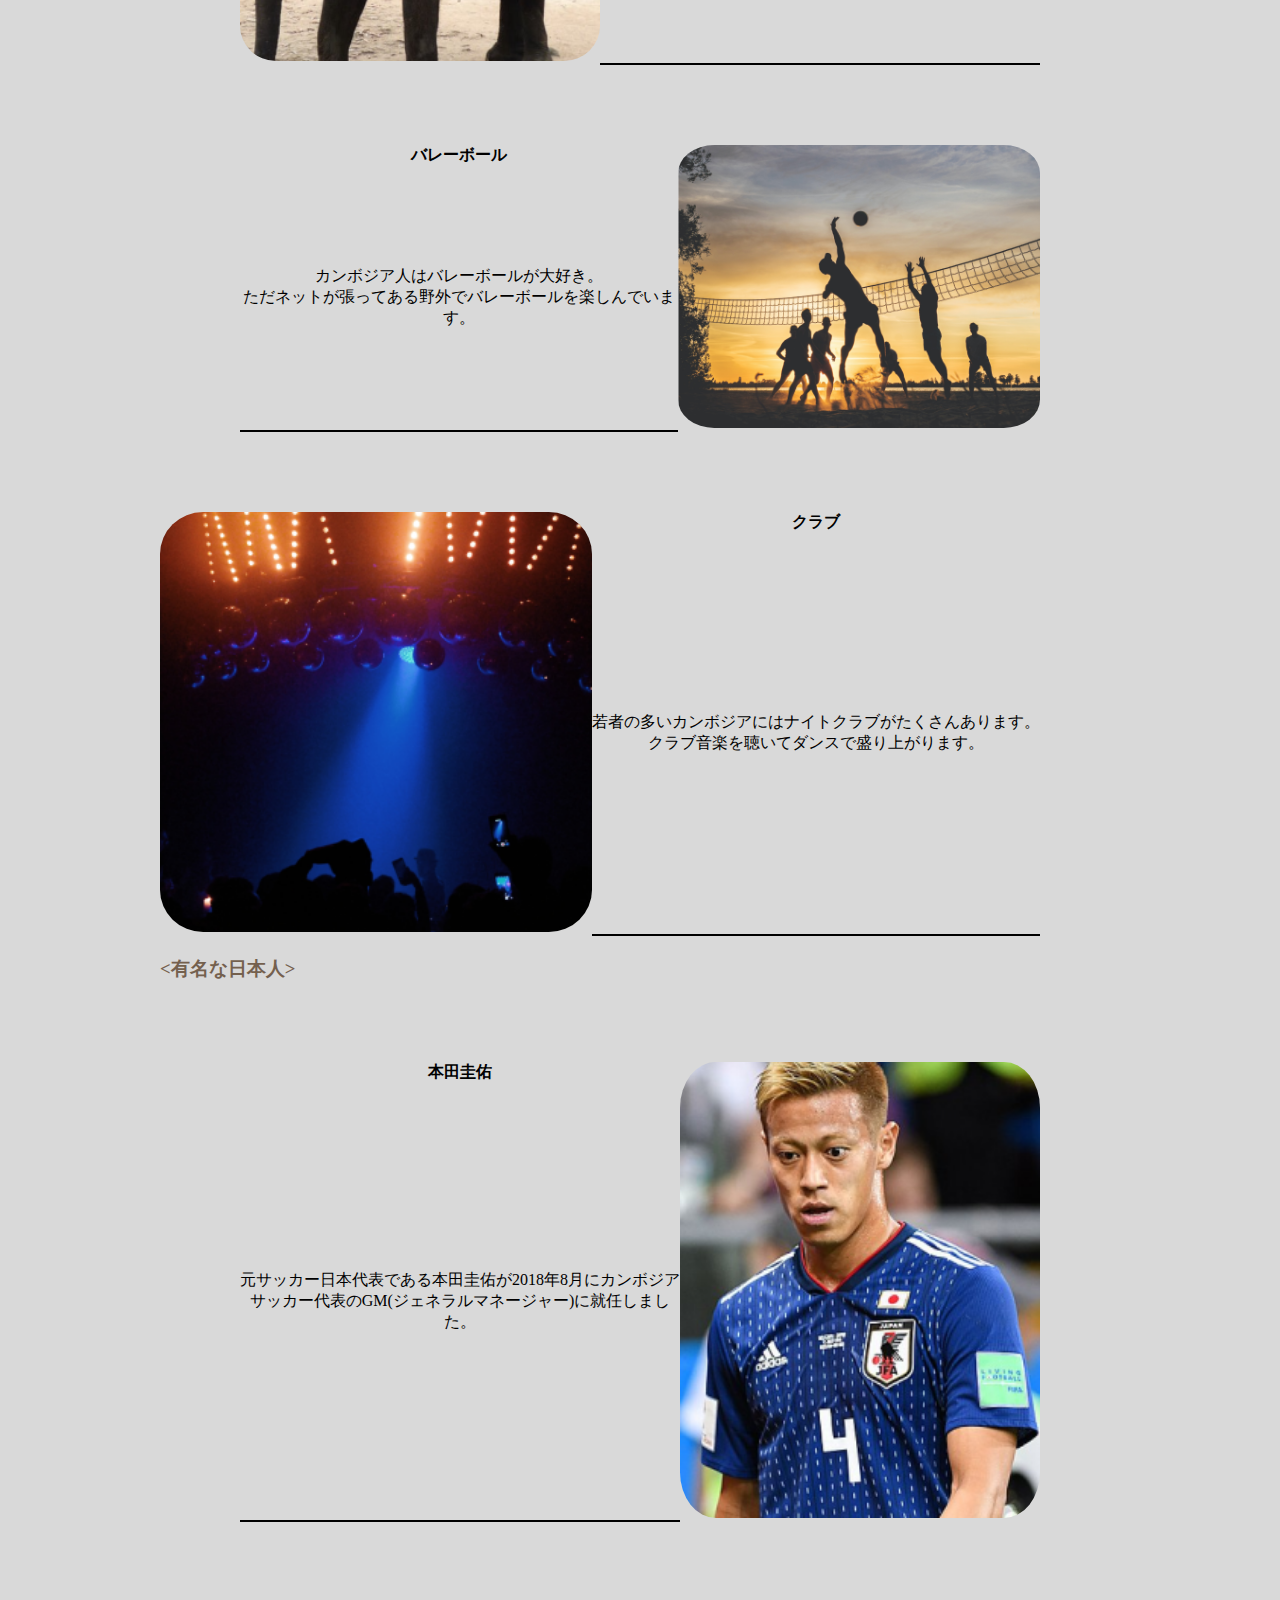
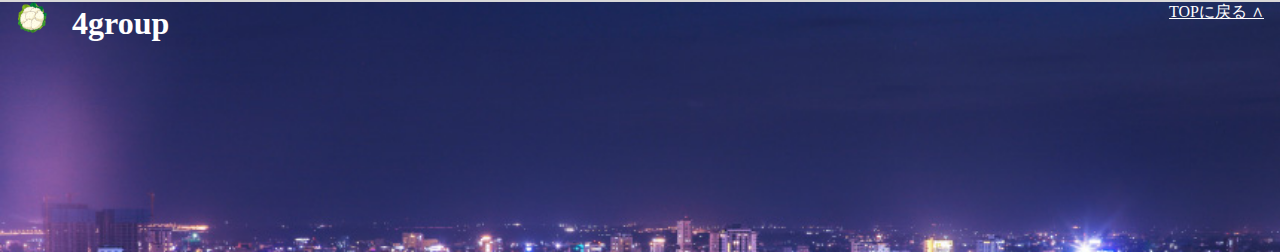
<file: src/entertainment.html>
<!DOCTYPE html>
<html lang="ja">

<head>
    <meta charset="UTF-8">
    <title>4group</title>
    <link rel="stylesheet" href="../style/style.css">
    <link rel="stylesheet" href="../style/common.css">
</head>

<body>
    <header>
        <img src="../img/cauliflower.png" alt="アイコン">
        <h1>4group</h1>

    </header>
    <main>
        <div class="flont_title">
            <img src="../img/3/unsplash_jFTKySweZYU.png" alt="カンボジアの風景">
            <div>
                <h1><span style="color:#FF0000;">E</span>ntertainment</h1>
                <p>娯楽</p>
            </div>
        </div>
        <div class="page_contents">
            <h2>カンボジアの娯楽</h2>
            <p>人口の約6割が25歳以下であるカンボジアは、若者が中心となって娯楽や文化を作っています。
            </p>
            <div>
                <h3>&lt;人気の娯楽&gt;</h3>
                <div class="common_2_col">
                    <div class="common_main">
                        <h4>映画</h4>
                        <img src="../img/3/unsplash_q8P8YoR6erg.png" alt="映画" class="img_hidden">
                        <div>
                            <p>一番若者たちに人気のあるスポットは「映画館」</p>
                            <p>
                                ５$程で最新の映画も見ることが出来るため、仕事終わりやデートスポット等に行く人も多いです。</p>

                        </div>
                        <hr>
                    </div>
                    <div class="common_img">
                        <img src="../img/3/unsplash_q8P8YoR6erg.png" alt="映画" class="img_Nhidden">
                    </div>
                </div>
            </div>
            <div>

                <div class="common_2_col">

                    <div class="common_img">
                        <img src="../img/3/o0480064011515420924.png" alt="象乗り" class="img_Nhidden">
                    </div>
                    <div class="common_main">
                        <h4>象乗り</h4>
                        <img src="../img/3/o0480064011515420924.png" alt="象乗り" class="img_hidden">
                        <div>
                            <p>カンボジアの人々の生活に昔から欠かせない動物として大切にされてきた象。</p>
                            <p>
                                アンコール・ワットが世界遺産に登録され、海外旅行者が増えると共に象に乗って悠々とお散歩する象乗りもいたるところで行われるようになりました。</p>

                        </div>
                        <hr>
                    </div>
                </div>
            </div>
            <div>

                <div class="common_2_col">
                    <div class="common_main">
                        <h4>バレーボール</h4>
                        <img src="../img/3/intro.png" alt="バレーボール" class="img_hidden">
                        <div>
                            <p>カンボジア人はバレーボールが大好き。</p>
                            <p>
                                ただネットが張ってある野外でバレーボールを楽しんでいます。</p>

                        </div>
                        <hr>
                    </div>
                    <div class="common_img">
                        <img src="../img/3/intro.png" alt="バレーボール" class="img_Nhidden">
                    </div>
                </div>
            </div>
            <div></div>

            <div class="common_2_col">

                <div class="common_img">
                    <img src="../img/3/unsplash_RdZTQhQuQdE.png" alt="クラブ" class="img_Nhidden">
                </div>
                <div class="common_main">
                    <h4>クラブ</h4>
                    <img src="../img/3/unsplash_RdZTQhQuQdE.png" alt="クラブ" class="img_hidden">
                    <div>
                        <p>若者の多いカンボジアにはナイトクラブがたくさんあります。</p>
                        <p>
                            クラブ音楽を聴いてダンスで盛り上がります。</p>

                    </div>
                    <hr>
                </div>
            </div>

            <div>
                <h3>&lt;有名な日本人&gt;</h3>
                <div class="common_2_col">
                    <div class="common_main">
                        <h4>本田圭佑</h4>
                        <img src="../img/4/345px-Keisuke_Honda_2018_(cropped)_(cropped) 1.png" alt="本田圭佑"
                            class="img_hidden">
                        <div>
                            <p>元サッカー日本代表である本田圭佑が2018年8月にカンボジアサッカー代表のGM(ジェネラルマネージャー)に就任しました。</p>

                        </div>
                        <hr>
                    </div>
                    <div class="common_img">
                        <img src="../img/4/345px-Keisuke_Honda_2018_(cropped)_(cropped) 1.png" alt="本田圭佑"
                            class="img_Nhidden">
                    </div>
                </div>
            </div>
        </div>

        </div>
    </main>

    <footer>

        <h1><span><img src="../img/cauliflower.png" alt="アイコン"> </span>4group</h1>
        <a href="">TOPに戻る ∧</a>
    </footer>
</body>

</html>
</file>
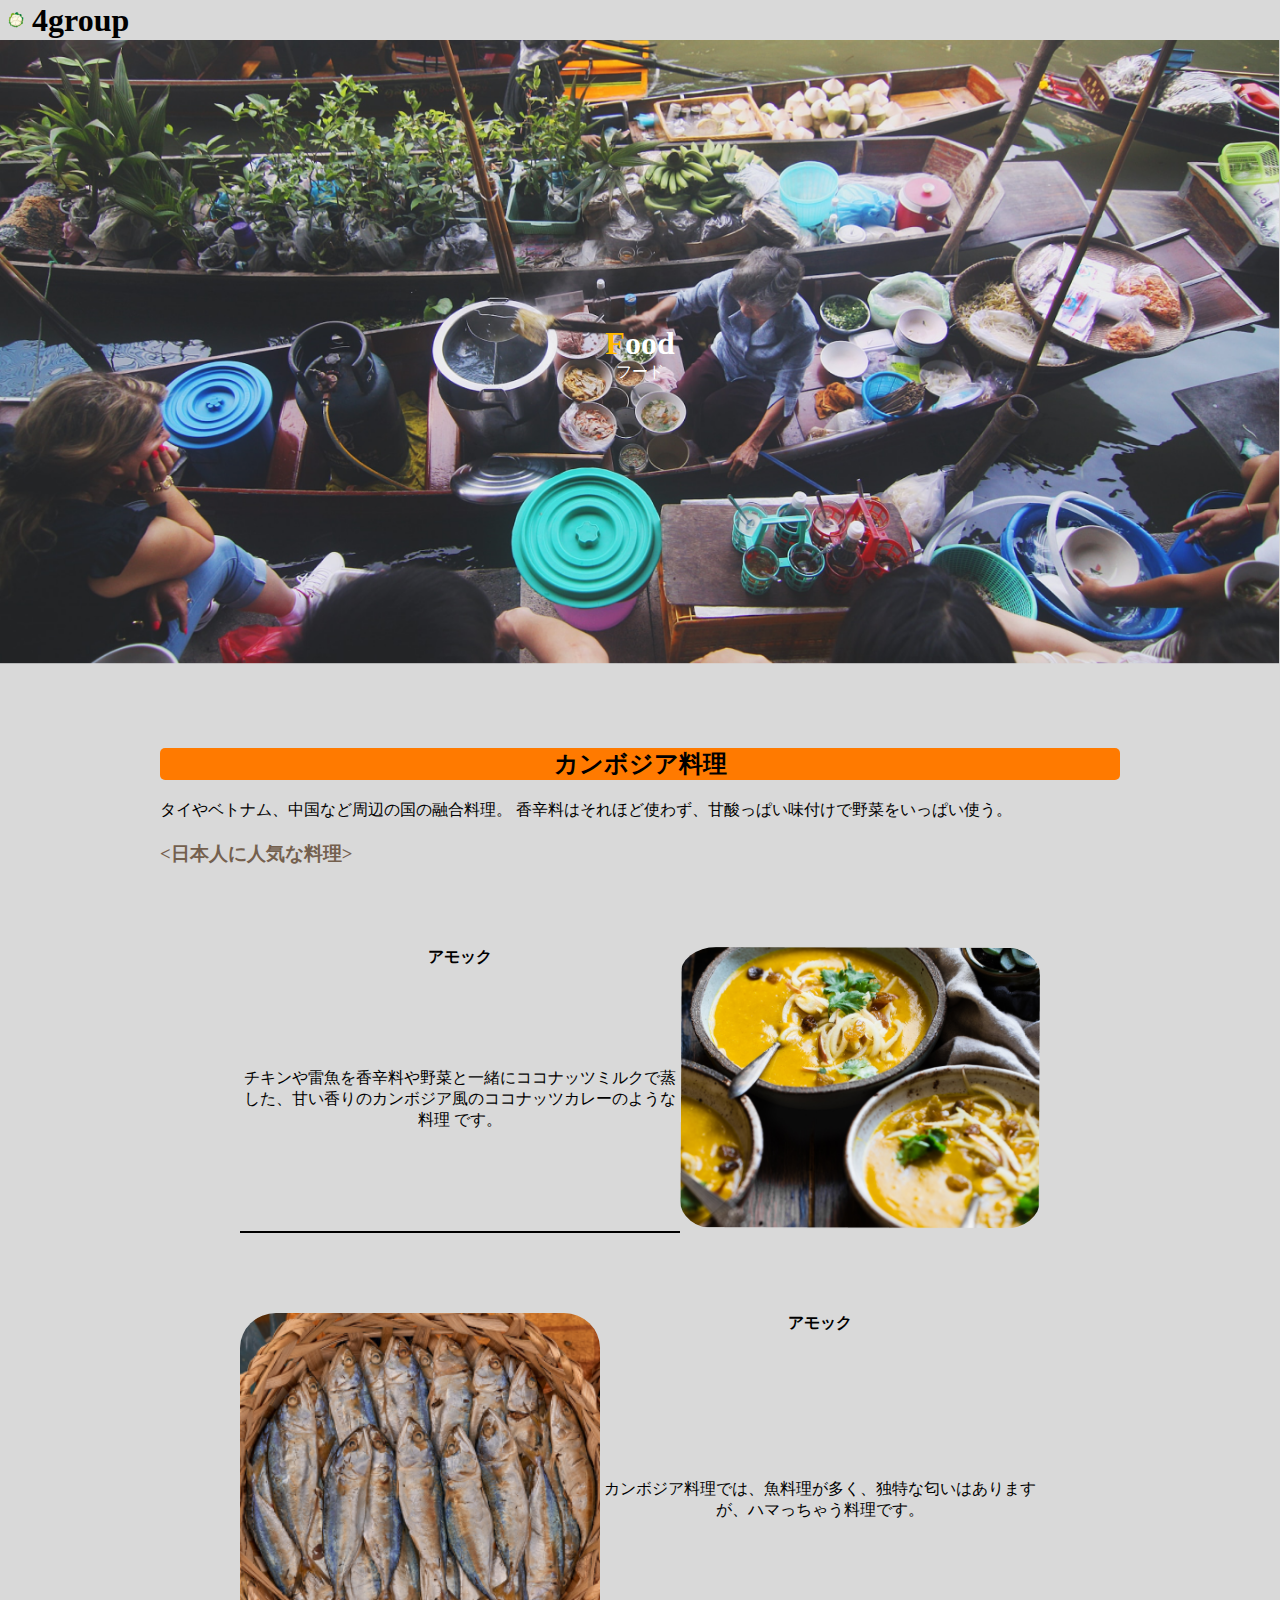
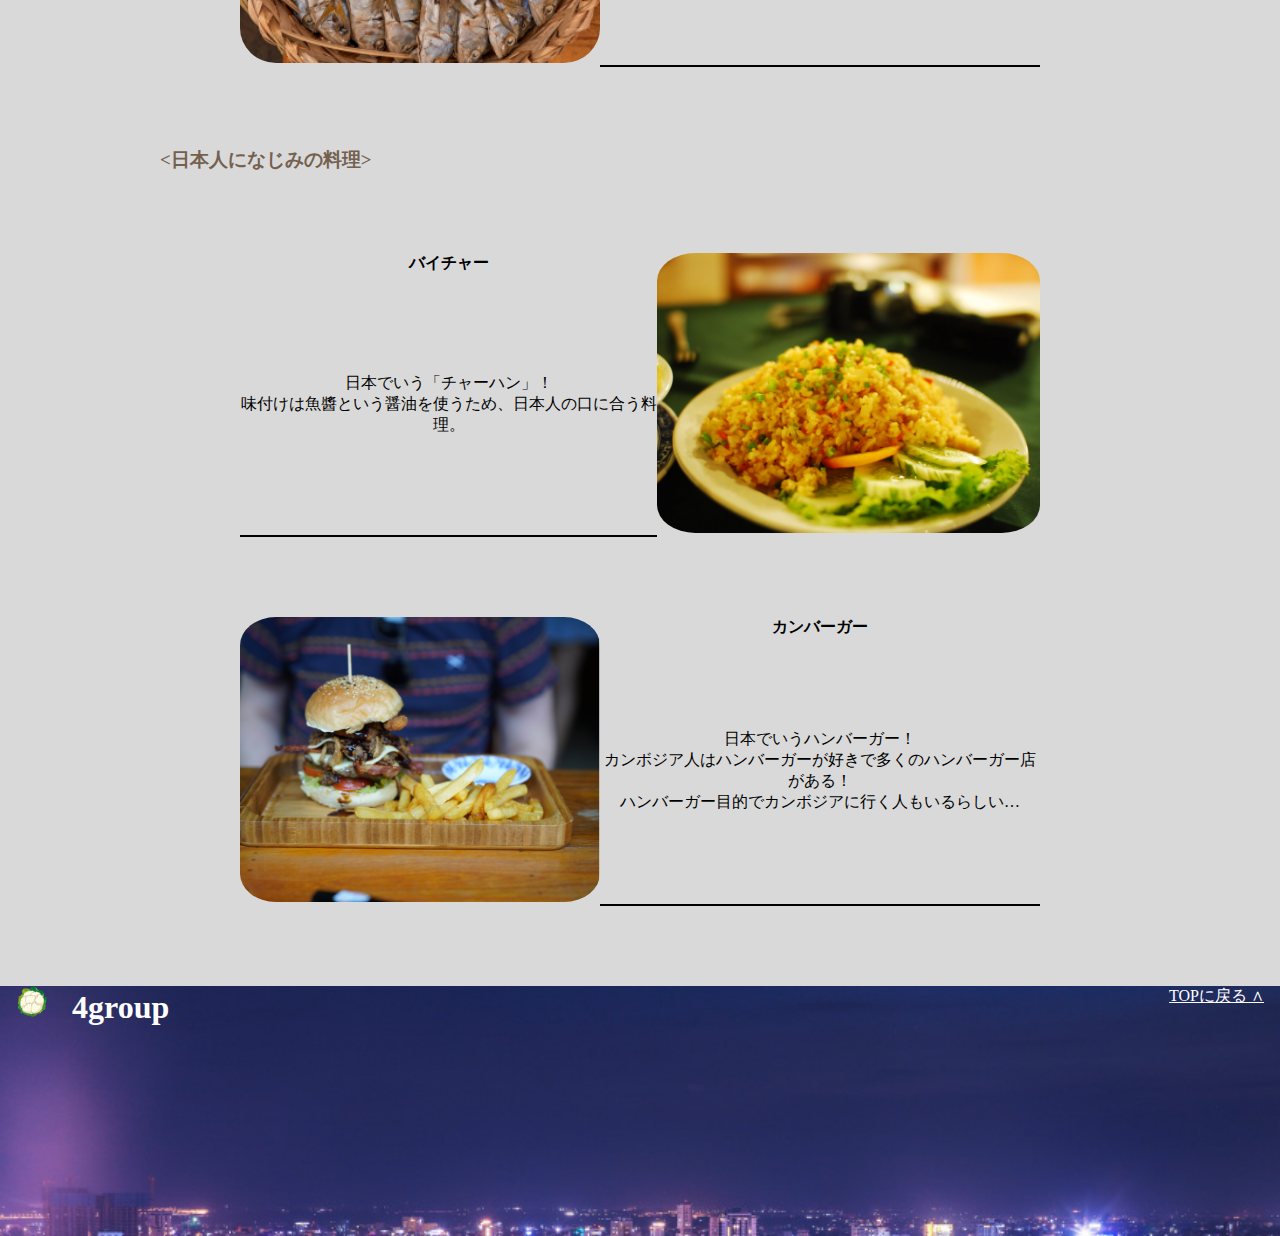
<file: src/food.html>
<!DOCTYPE html>
<html lang="ja">

<head>
    <meta charset="UTF-8">
    <title>4group</title>
    <link rel="stylesheet" href="../style/style.css">
    <link rel="stylesheet" href="../style/common.css">
</head>

<body>
    <header>
        <img src="../img/cauliflower.png" alt="アイコン">
        <h1>4group</h1>
        
    </header>
    <main>
        <div class="flont_title">
            <img src="../img/2/unsplash_FQ_DGG-8OcY.png" alt="カンボジアの風景">
            <div>
                <h1><span style="color:#FFB800;">F</span>ood</h1>
                <p>フード</p>
            </div>
        </div>
        <div class="page_contents">
            <h2>カンボジア料理</h2>
            <p>タイやベトナム、中国など周辺の国の融合料理。
                香辛料はそれほど使わず、甘酸っぱい味付けで野菜をいっぱい使う。
            </p>
            <div>
                <h3>&lt;日本人に人気な料理&gt;</h3>
                <div class="common_2_col">
                    <div class="common_main">
                        <h4>アモック</h4>
                        <img src="../img/3/unsplash_6RJct18G_3I.png" alt="アモック" class="img_hidden">
                        <div>
                            <p>チキンや雷魚を香辛料や野菜と一緒にココナッツミルクで蒸した、甘い香りのカンボジア風のココナッツカレーのような料理 です。</p>

                        </div>
                        <hr>
                    </div>
                    <div class="common_img">
                        <img src="../img/3/unsplash_6RJct18G_3I.png" alt="アモック" class="img_Nhidden">
                    </div>
                </div>
            </div>
            <div>

                <div class="common_2_col">

                    <div class="common_img">
                        <img src="../img/3/unsplash_8THSaOvv8MA.png" alt="アモック" class="img_Nhidden">
                    </div>
                    <div class="common_main">
                        <h4>アモック</h4>
                        <img src="../img/3/unsplash_8THSaOvv8MA.png" alt="アモック" class="img_hidden">
                        <div>
                            <p>カンボジア料理では、魚料理が多く、独特な匂いはありますが、ハマっちゃう料理です。</p>

                        </div>
                        <hr>
                    </div>
                </div>
            </div>
            <div>
                <div>
                    <h3>&lt;日本人になじみの料理&gt;</h3>
                    <div class="common_2_col">
                        <div class="common_main">
                            <h4>バイチャー</h4>
                            <img src="../img/3/image 1.png" alt="バイチャー" class="img_hidden">
                            <div>
                                <p>日本でいう「チャーハン」！</p>
                                <p>
                                    味付けは魚醬という醤油を使うため、日本人の口に合う料理。</p>

                            </div>
                            <hr>
                        </div>
                        <div class="common_img">
                            <img src="../img/3/image 1.png" alt="バイチャー" class="img_Nhidden">
                        </div>
                    </div>
                </div>
                <div></div>

                <div class="common_2_col">

                    <div class="common_img">
                        <img src="../img/3/unsplash_PSs8_TeB-p4.png" alt="カンバーガー" class="img_Nhidden">
                    </div>
                    <div class="common_main">
                        <h4>カンバーガー</h4>
                        <img src="../img/3/unsplash_PSs8_TeB-p4.png" alt="カンバーガー" class="img_hidden">
                        <div>
                            <p>日本でいうハンバーガー！</p>
                            <p>
                                カンボジア人はハンバーガーが好きで多くのハンバーガー店がある！</p>
                            <p>
                                ハンバーガー目的でカンボジアに行く人もいるらしい…</p>

                        </div>
                        <hr>
                    </div>
                </div>
            </div>

        </div>

        </div>
    </main>

    <footer>

        <h1><span><img src="../img/cauliflower.png" alt="アイコン"> </span>4group</h1>
        <a href="">TOPに戻る ∧</a>
    </footer>
</body>

</html>
</file>
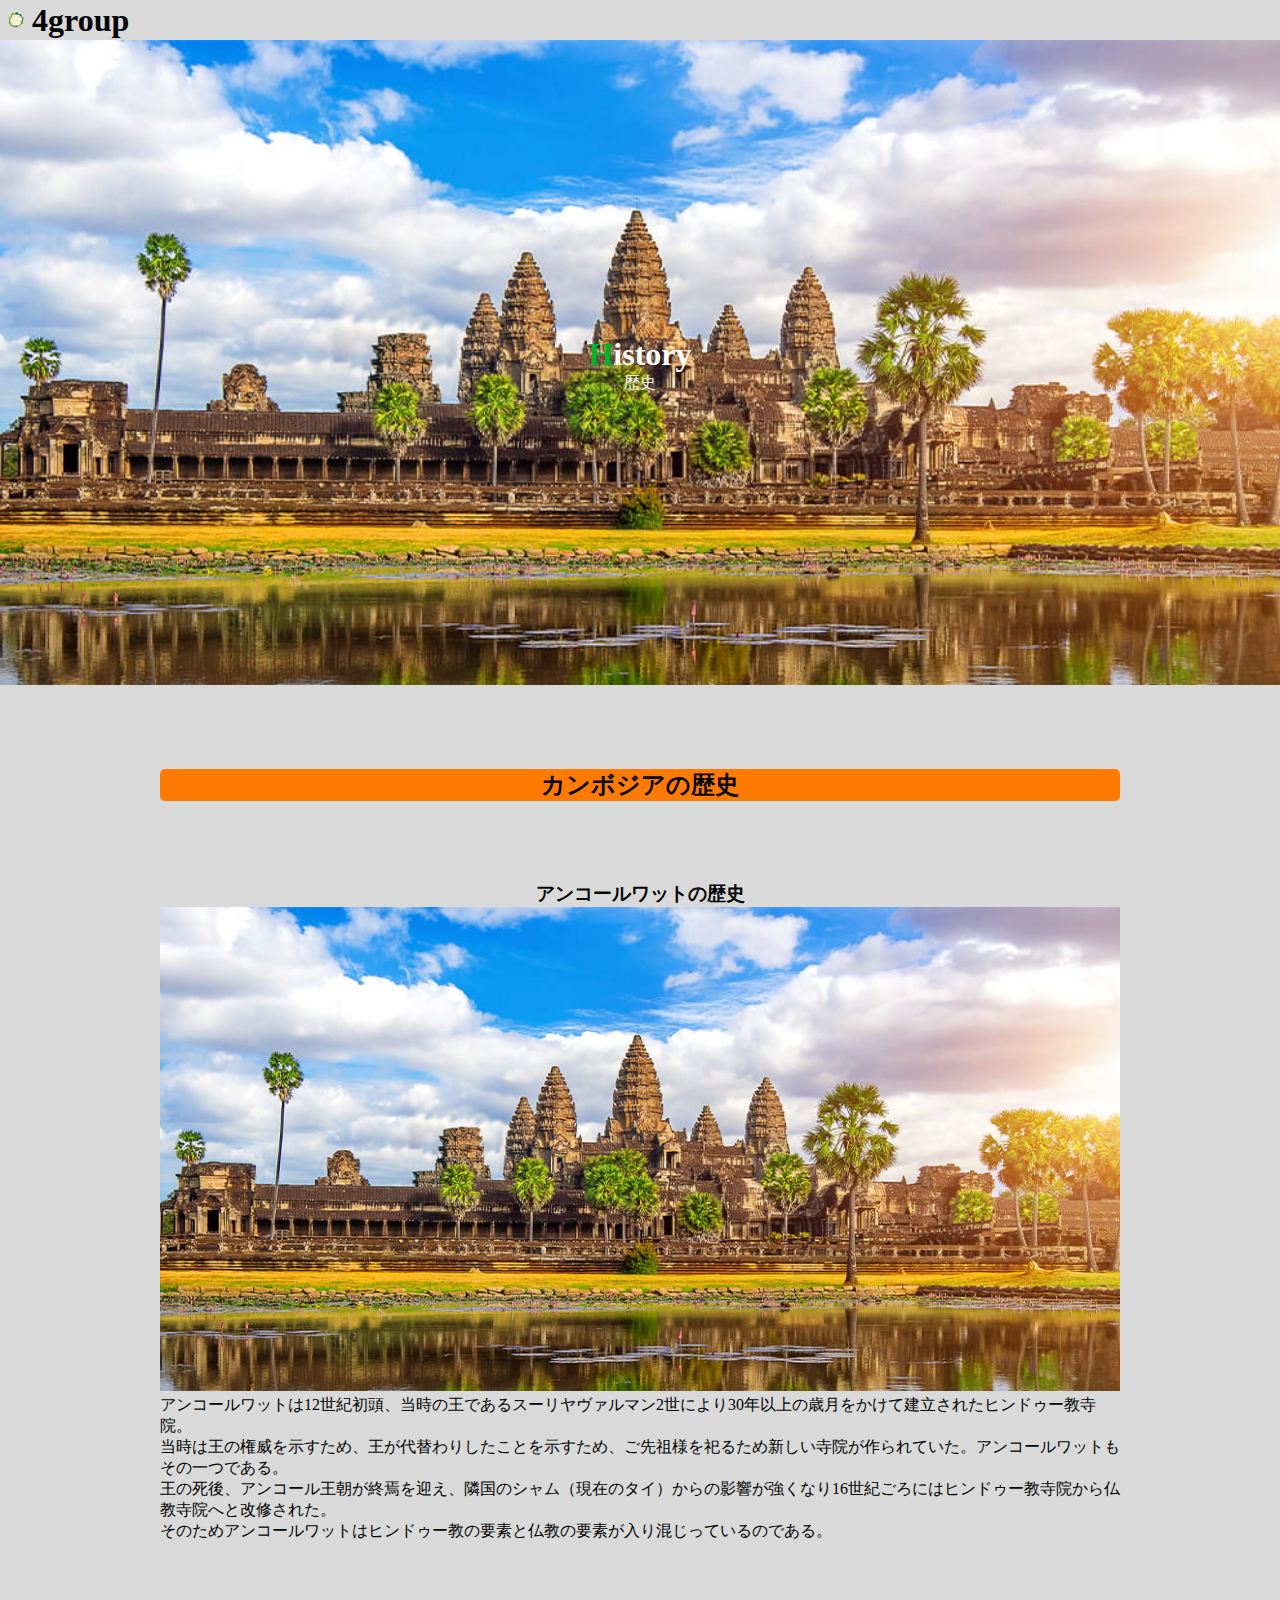
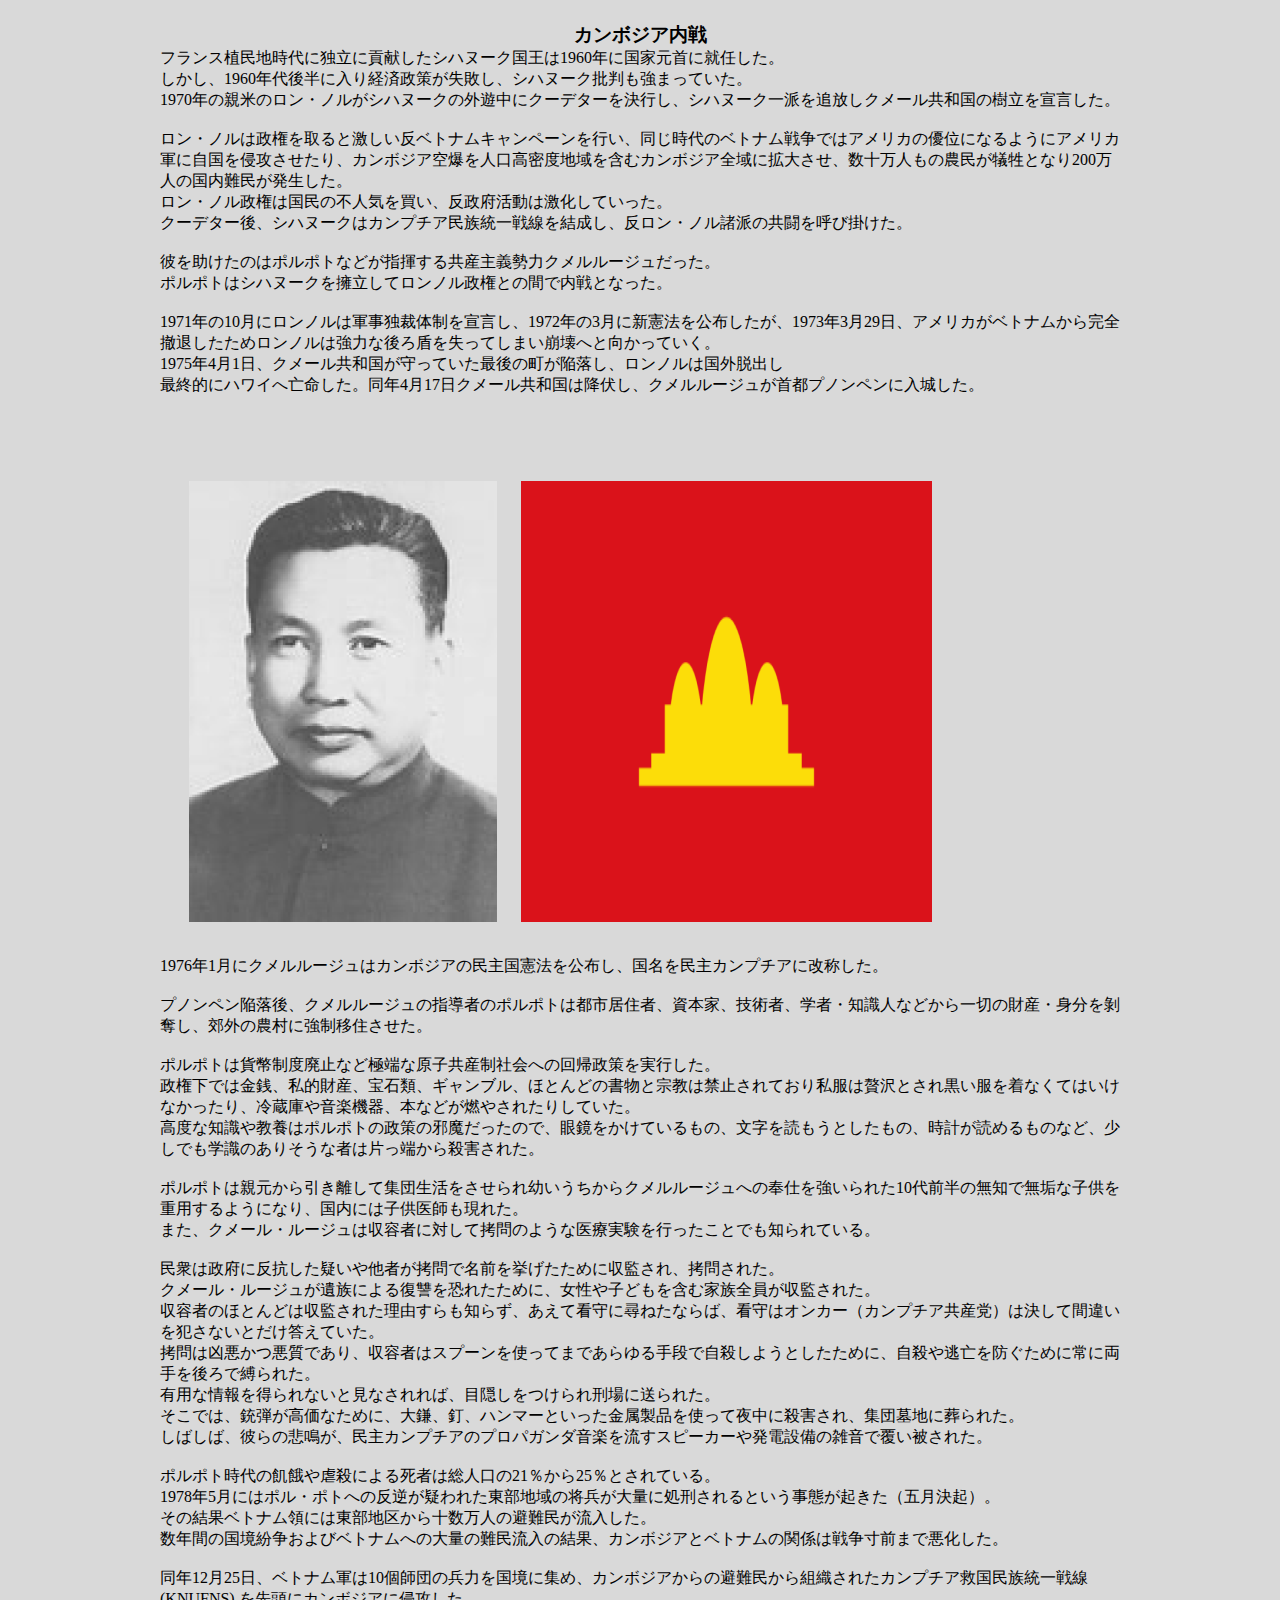
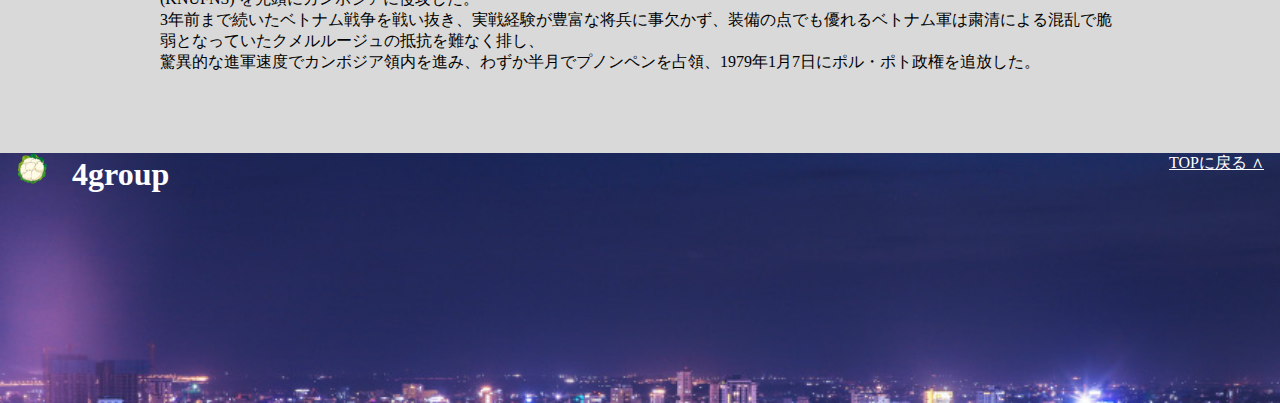
<file: src/history.html>
<!DOCTYPE html>
<html lang="ja">

<head>
    <meta charset="UTF-8">
    <title>4group</title>
    <link rel="stylesheet" href="../style/style.css">
    <link rel="stylesheet" href="../style/history.css">
</head>

<body>
    <header>
        <img src="../img/cauliflower.png" alt="アイコン">
        <h1>4group</h1>

    </header>
    <main>
        <div class="flont_title">
            <img src="../img/2/main02.jpg" alt="アンコールワット">
            <div>
                <h1><span style="color:#00B428;">H</span>istory</h1>
                <p>歴史</p>
            </div>
        </div>
        <div class="page_contents">
            <h2>カンボジアの歴史</h2>
            <div class="main-main">
                <div>
                    <h3>アンコールワットの歴史</h3>

                    <img src="../img/2/main02.jpg" alt="アンコールワット">
                    <p>アンコールワットは12世紀初頭、当時の王であるスーリヤヴァルマン2世により30年以上の歳月をかけて建立されたヒンドゥー教寺院。</p>
                    <p>

                        当時は王の権威を示すため、王が代替わりしたことを示すため、ご先祖様を祀るため新しい寺院が作られていた。アンコールワットもその一つである。</p>
                    <p>

                        王の死後、アンコール王朝が終焉を迎え、隣国のシャム（現在のタイ）からの影響が強くなり16世紀ごろにはヒンドゥー教寺院から仏教寺院へと改修された。</p>
                    <p>

                        そのためアンコールワットはヒンドゥー教の要素と仏教の要素が入り混じっているのである。</p>
                </div>
                <div class="main-main">
                    <h3>カンボジア内戦</h3>

                    <p>フランス植民地時代に独立に貢献したシハヌーク国王は1960年に国家元首に就任した。</p>
                    <p>
                        しかし、1960年代後半に入り経済政策が失敗し、シハヌーク批判も強まっていた。</p>
                    <p>
                        1970年の親米のロン・ノルがシハヌークの外遊中にクーデターを決行し、シハヌーク一派を追放しクメール共和国の樹立を宣言した。</p>
                    <p>
                        <br>
                    <p>ロン・ノルは政権を取ると激しい反ベトナムキャンペーンを行い、同じ時代のベトナム戦争ではアメリカの優位になるようにアメリカ軍に自国を侵攻させたり、カンボジア空爆を人口高密度地域を含むカンボジア全域に拡大させ、数十万人もの農民が犠牲となり200万人の国内難民が発生した。
                    </p>
                    <p>
                        ロン・ノル政権は国民の不人気を買い、反政府活動は激化していった。</p>
                    <p>
                        クーデター後、シハヌークはカンプチア民族統一戦線を結成し、反ロン・ノル諸派の共闘を呼び掛けた。</p>
                    <br>

                    <p>
                        彼を助けたのはポルポトなどが指揮する共産主義勢力クメルルージュだった。</p>
                    <p>
                        ポルポトはシハヌークを擁立してロンノル政権との間で内戦となった。</p>
                    <br>
                    <p>
                        1971年の10月にロンノルは軍事独裁体制を宣言し、1972年の3月に新憲法を公布したが、1973年3月29日、アメリカがベトナムから完全撤退したためロンノルは強力な後ろ盾を失ってしまい崩壊へと向かっていく。
                    </p>
                    <p>
                        1975年4月1日、クメール共和国が守っていた最後の町が陥落し、ロンノルは国外脱出し</p>
                    <p>
                        最終的にハワイへ亡命した。同年4月17日クメール共和国は降伏し、クメルルージュが首都プノンペンに入城した。</p>
                </div>
                <div class="columns_2">
                    <img src="../img/2/list.png" alt="アンコールワット">
                    <img src="../img/2/image 5.png" alt="アンコールワット">

                </div>
                <div>
                    <p>
                        1976年1月にクメルルージュはカンボジアの民主国憲法を公布し、国名を民主カンプチアに改称した。</p>
                    <p><br>

                        プノンペン陥落後、クメルルージュの指導者のポルポトは都市居住者、資本家、技術者、学者・知識人などから一切の財産・身分を剝奪し、郊外の農村に強制移住させた。</p>
                    <p>
                        <br>
                        ポルポトは貨幣制度廃止など極端な原子共産制社会への回帰政策を実行した。
                    </p>
                    <p>
                        政権下では金銭、私的財産、宝石類、ギャンブル、ほとんどの書物と宗教は禁止されており私服は贅沢とされ黒い服を着なくてはいけなかったり、冷蔵庫や音楽機器、本などが燃やされたりしていた。</p>
                    <p>
                        高度な知識や教養はポルポトの政策の邪魔だったので、眼鏡をかけているもの、文字を読もうとしたもの、時計が読めるものなど、少しでも学識のありそうな者は片っ端から殺害された。</p>
                    <br>
                    <p>
                        ポルポトは親元から引き離して集団生活をさせられ幼いうちからクメルルージュへの奉仕を強いられた10代前半の無知で無垢な子供を重用するようになり、国内には子供医師も現れた。</p>
                    <p>
                        また、クメール・ルージュは収容者に対して拷問のような医療実験を行ったことでも知られている。</p>
                    <br>
                    <p>
                        民衆は政府に反抗した疑いや他者が拷問で名前を挙げたために収監され、拷問された。</p>
                    <p>
                        クメール・ルージュが遺族による復讐を恐れたために、女性や子どもを含む家族全員が収監された。</p>
                    <p>
                        収容者のほとんどは収監された理由すらも知らず、あえて看守に尋ねたならば、看守はオンカー（カンプチア共産党）は決して間違いを犯さないとだけ答えていた。</p>
                    <p>
                        拷問は凶悪かつ悪質であり、収容者はスプーンを使ってまであらゆる手段で自殺しようとしたために、自殺や逃亡を防ぐために常に両手を後ろで縛られた。</p>
                    <p>
                        有用な情報を得られないと見なされれば、目隠しをつけられ刑場に送られた。</p>
                    <p>
                        そこでは、銃弾が高価なために、大鎌、釘、ハンマーといった金属製品を使って夜中に殺害され、集団墓地に葬られた。</p>
                    <p>
                        しばしば、彼らの悲鳴が、民主カンプチアのプロパガンダ音楽を流すスピーカーや発電設備の雑音で覆い被された。</p><br>
                    <p>

                        ポルポト時代の飢餓や虐殺による死者は総人口の21％から25％とされている。</p>
                    <p>
                        1978年5月にはポル・ポトへの反逆が疑われた東部地域の将兵が大量に処刑されるという事態が起きた（五月決起）。</p>
                    <p>
                        その結果ベトナム領には東部地区から十数万人の避難民が流入した。</p>
                    <p>
                        数年間の国境紛争およびベトナムへの大量の難民流入の結果、カンボジアとベトナムの関係は戦争寸前まで悪化した。</p><br>
                    <p>

                        同年12月25日、ベトナム軍は10個師団の兵力を国境に集め、カンボジアからの避難民から組織されたカンプチア救国民族統一戦線 (KNUFNS) を先頭にカンボジアに侵攻した。</p>
                    <p>
                        3年前まで続いたベトナム戦争を戦い抜き、実戦経験が豊富な将兵に事欠かず、装備の点でも優れるベトナム軍は粛清による混乱で脆弱となっていたクメルルージュの抵抗を難なく排し、</p>
                    <p>
                        驚異的な進軍速度でカンボジア領内を進み、わずか半月でプノンペンを占領、1979年1月7日にポル・ポト政権を追放した。

                    </p>
                </div>

            </div>

        </div>
    </main>

    <footer>

        <h1><span><img src="../img/cauliflower.png" alt="アイコン"> </span>4group</h1>
        <a href="">TOPに戻る ∧</a>
    </footer>
</body>

</html>
</file>
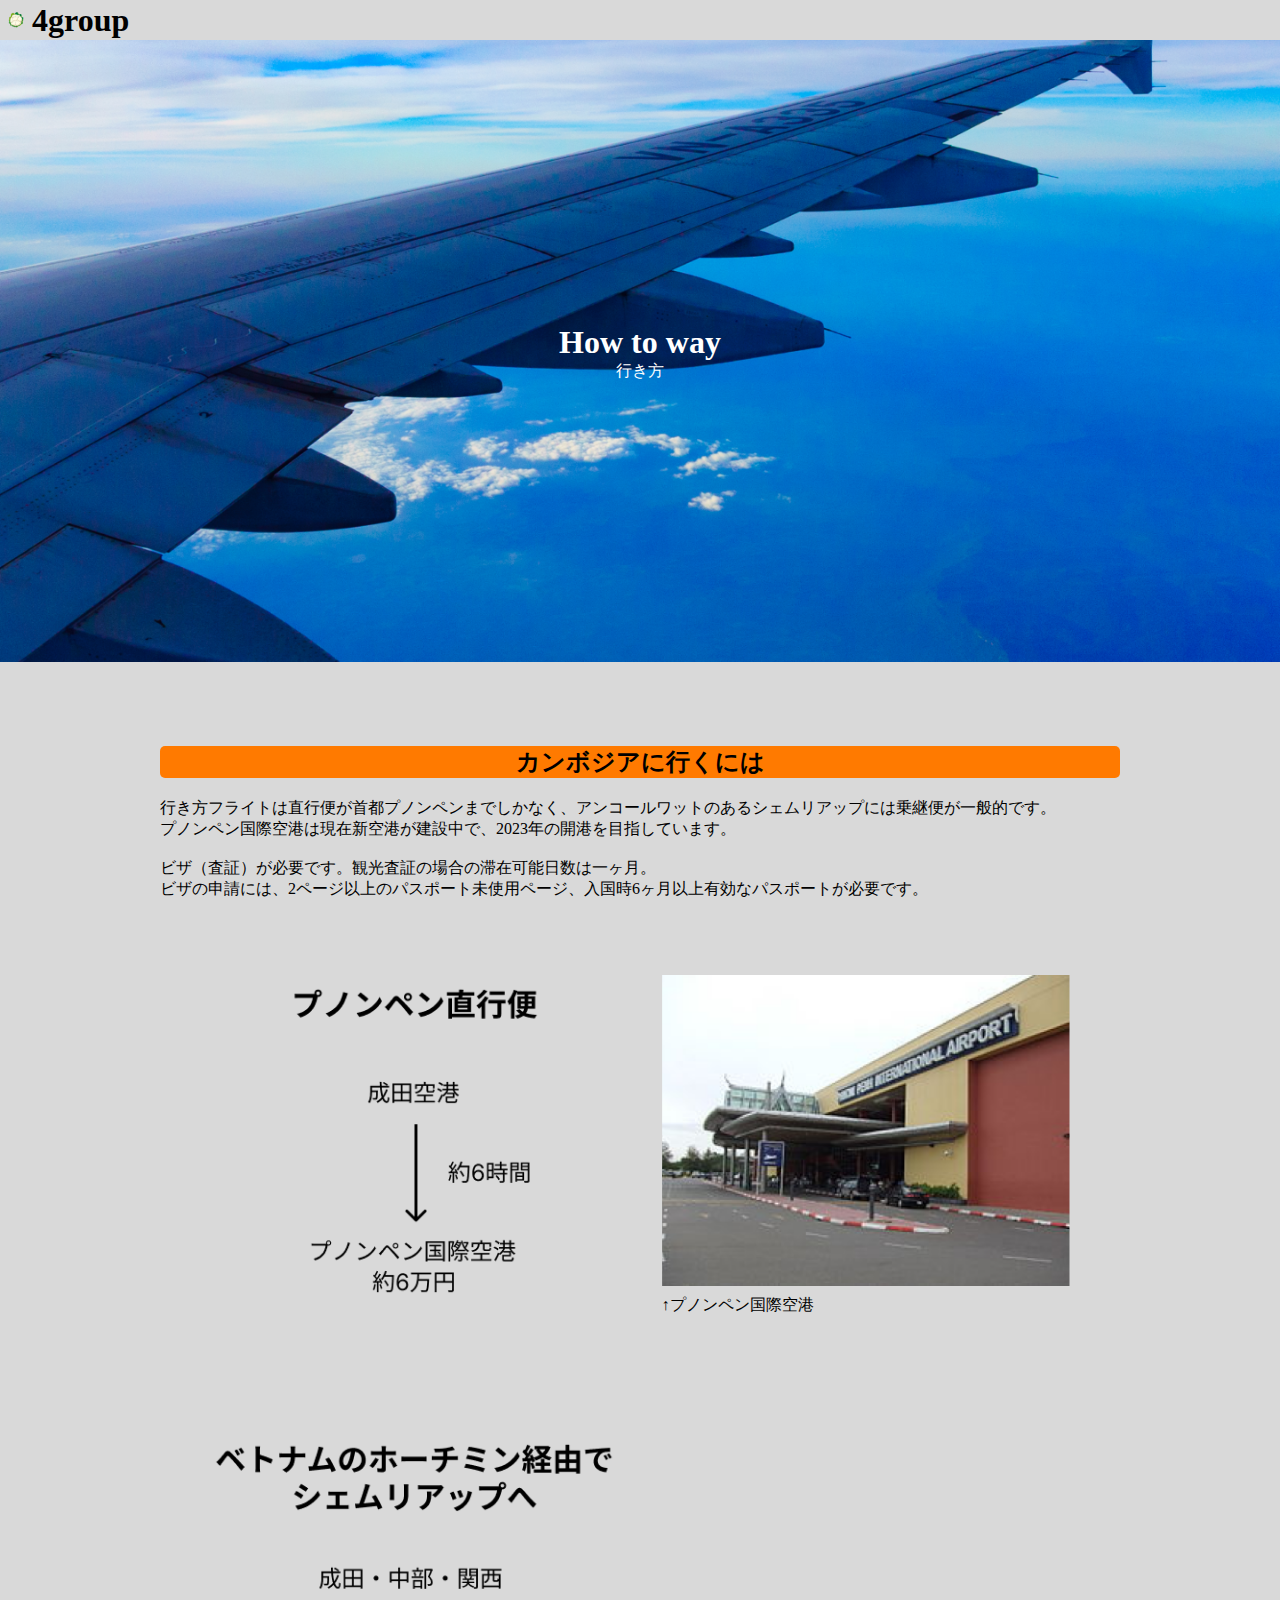
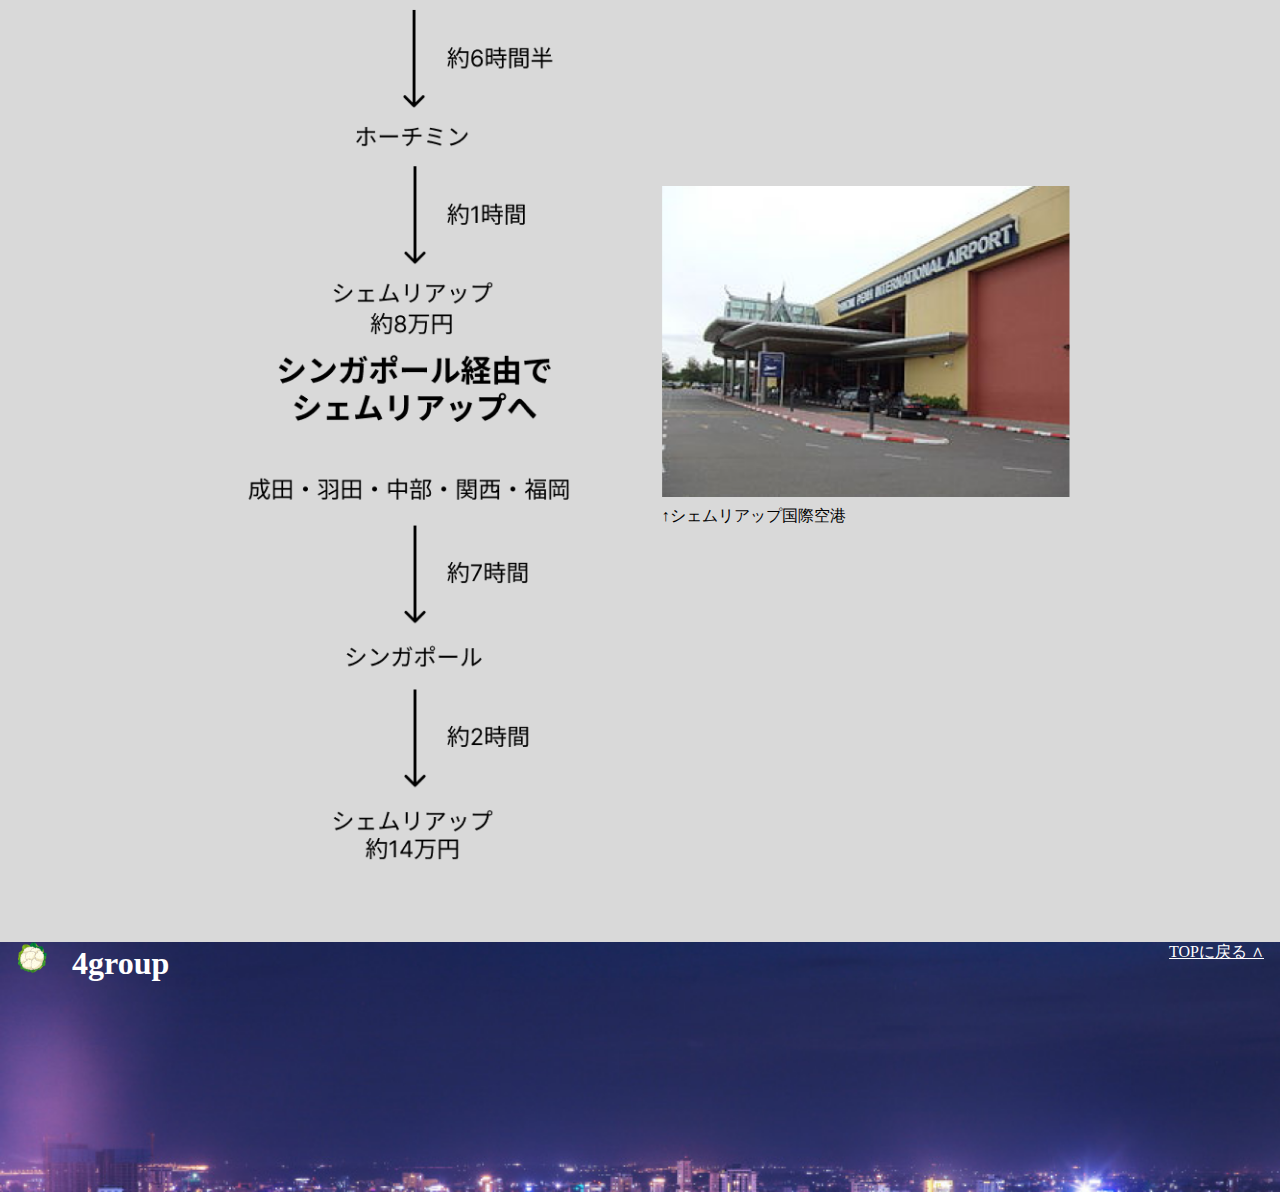
<file: src/how-to-way.html>
<!DOCTYPE html>
<html lang="ja">

<head>
    <meta charset="UTF-8">
    <title>4group</title>
    <link rel="stylesheet" href="../style/style.css">
    <link rel="stylesheet" href="../style/common.css">
    <link rel="stylesheet" href="../style/how-to-way.css">
</head>

<body>
    <header>
        <img src="../img/cauliflower.png" alt="アイコン">
        <h1>4group</h1>
       
    </header>
    <main>
        <div class="flont_title">
            <img src="../img/4/20161228-165326-07.png" alt="アンコールワット">
            <div>
                <h1>How to way</h1>
                <p>行き方</p>
            </div>
        </div>
        <div class="page_contents">
            <h2>カンボジアに行くには</h2>
            <div>
                <p>行き方フライトは直行便が首都プノンペンまでしかなく、アンコールワットのあるシェムリアップには乗継便が一般的です。</p>
                <p>
                    プノンペン国際空港は現在新空港が建設中で、2023年の開港を目指しています。</p>
                <br>
                <p>

                    ビザ（査証）が必要です。観光査証の場合の滞在可能日数は一ヶ月。</p>
                <p>
                    ビザの申請には、2ページ以上のパスポート未使用ページ、入国時6ヶ月以上有効なパスポートが必要です。
                </p>
            </div>
            <div class="columns_2">
                <div>
                    <img src="../img/Group 24.png" alt="プノンペン直行便">
                </div>
                <div calss="right">
                    <img src="../img/4/image 7.png" alt="">
                    <p>↑プノンペン国際空港</p>
                </div>
            </div>
            <div class="columns_2">
                <div>
                    <img src="../img/Group 25.png" alt="ホーチミン経由でシェムリアップ">
                    <img src="../img/4/image 7.png" alt="" class="img_hidden">
                    <img src="../img/Group 26.png" alt="シンガポールで経由でシェムリアップ">
                </div>
                <div calss="right">
                    <img src="../img/4/image 7.png" alt="" class="img_Nhidden">
                    <p>↑シェムリアップ国際空港</p>
                </div>
            </div>
        </div>
    </main>

    <footer>

        <h1><span><img src="../img/cauliflower.png" alt="アイコン"> </span>4group</h1>
        <a href="">TOPに戻る ∧</a>
    </footer>
</body>

</html>
</file>
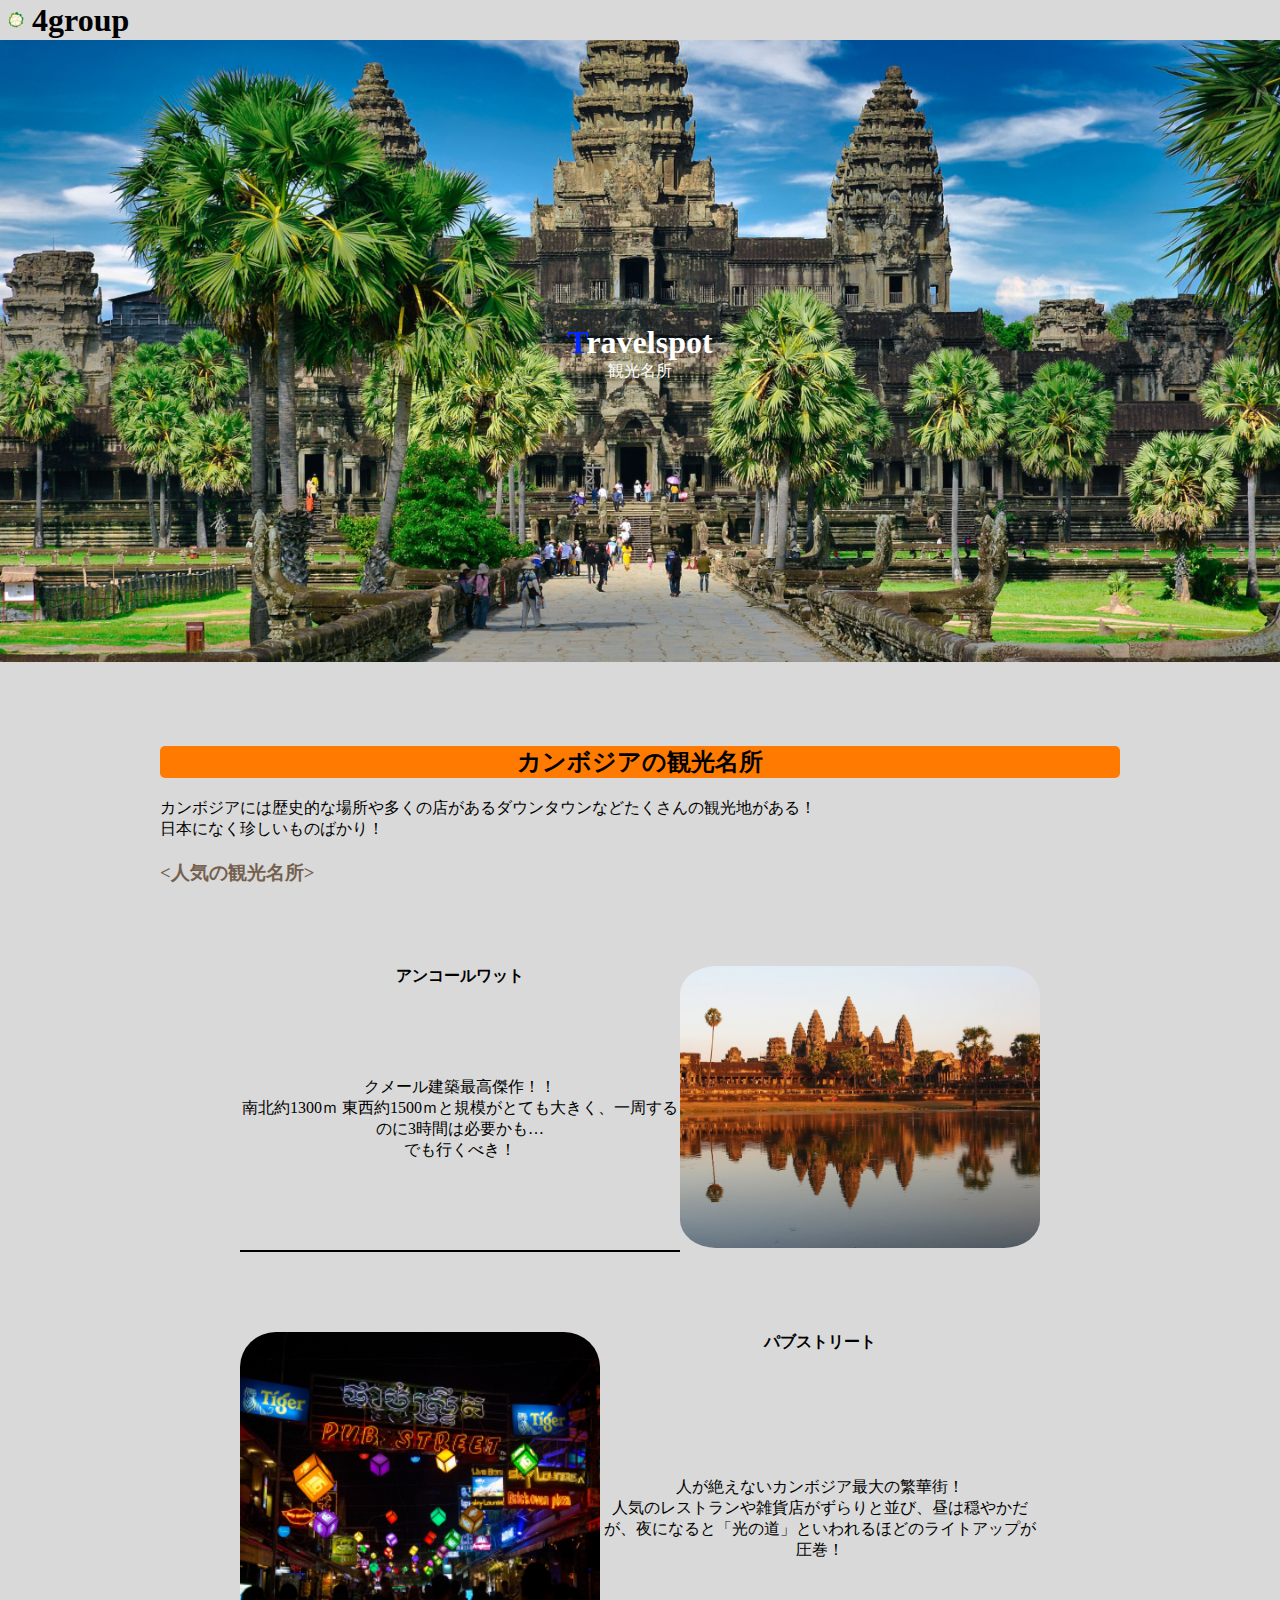
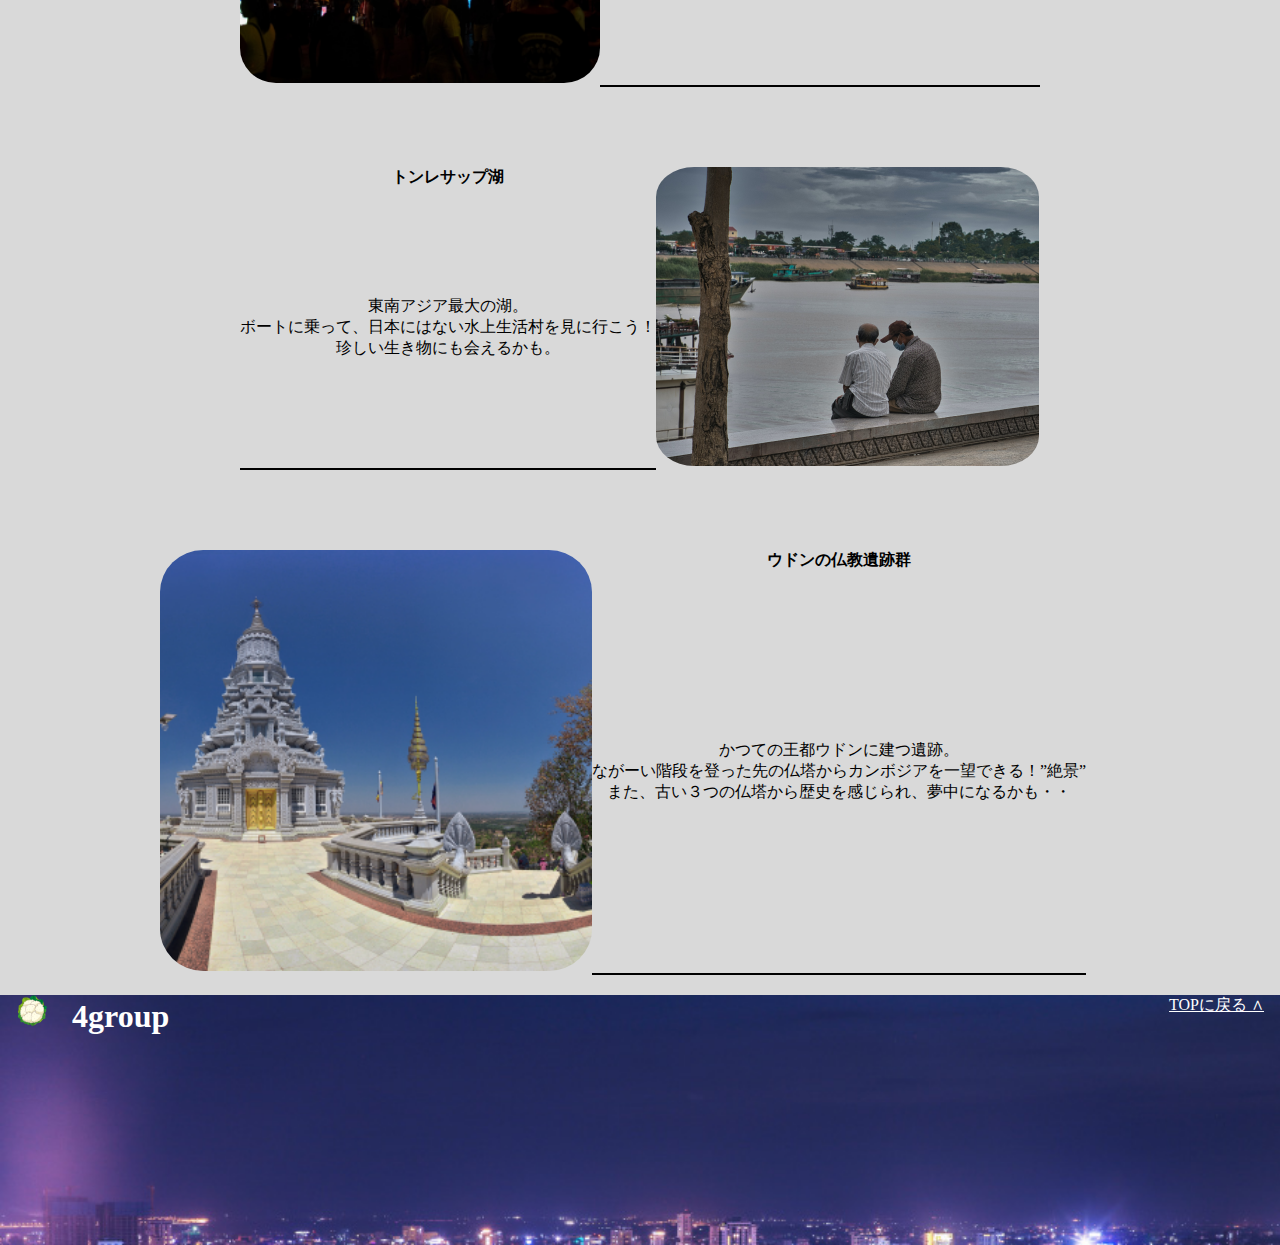
<file: src/travelspot.html>
<!DOCTYPE html>
<html lang="ja">

<head>
    <meta charset="UTF-8">
    <title>4group</title>
    <link rel="stylesheet" href="../style/style.css">
    <link rel="stylesheet" href="../style/common.css">
</head>

<body>
    <header>
        <img src="../img/cauliflower.png" alt="アイコン">
        <h1>4group</h1>
        
    </header>
    <main>
        <div class="flont_title">
            <img src="../img/4/unsplash_gt3gK_Wob2g.png" alt="観光地">
            <div>
                <h1><span style="color:#0029FF;">T</span>ravelspot</h1>
                <p>観光名所</p>
            </div>
        </div>
        <div class="page_contents">
            <h2>カンボジアの観光名所</h2>
            <p>カンボジアには歴史的な場所や多くの店があるダウンタウンなどたくさんの観光地がある！</p>
            <p>
                日本になく珍しいものばかり！
            </p>
            <div>
                <h3>&lt;人気の観光名所&gt;</h3>
                <div class="common_2_col">
                    <div class="common_main">
                        <h4>アンコールワット</h4>
                        <img src="../img/4/lst.png" alt="アンコールワット" class="img_hidden">
                        <div>
                            <p>クメール建築最高傑作！！</p>
                            <p>
                                南北約1300ｍ 東西約1500ｍと規模がとても大きく、一周するのに3時間は必要かも…</p>
                            <p>
                                でも行くべき！</p>

                        </div>
                        <hr>
                    </div>
                    <div class="common_img">
                        <img src="../img/4/lst.png" alt="アンコールワット" class="img_Nhidden">
                    </div>
                </div>
            </div>
            <div>

                <div class="common_2_col">

                    <div class="common_img">
                        <img src="../img/4/unsplash_B042IxVei-4.png" alt="パブストリート" class="img_Nhidden">
                    </div>
                    <div class="common_main">
                        <h4>パブストリート</h4>
                        <img src="../img/4/unsplash_B042IxVei-4.png" alt="パブストリート" class="img_hidden">
                        <div>
                            <p>人が絶えないカンボジア最大の繁華街！</p>
                            <p>
                                人気のレストランや雑貨店がずらりと並び、昼は穏やかだが、夜になると「光の道」といわれるほどのライトアップが圧巻！</p>

                        </div>
                        <hr>
                    </div>
                </div>
            </div>
            <div>

                <div class="common_2_col">
                    <div class="common_main">
                        <h4>トンレサップ湖</h4>
                        <img src="../img/4/unsplash_WccXnaIITis.png" alt="トンレサップ湖" class="img_hidden">
                        <div>
                            <p>東南アジア最大の湖。</p>
                            <p>
                                ボートに乗って、日本にはない水上生活村を見に行こう！</p>
                            <p>
                                珍しい生き物にも会えるかも。</p>

                        </div>
                        <hr>
                    </div>
                    <div class="common_img">
                        <img src="../img/4/unsplash_WccXnaIITis.png" alt="トンレサップ湖" class="img_Nhidden">
                    </div>
                </div>
            </div>
            <div></div>

            <div class="common_2_col">

                <div class="common_img">
                    <img src="../img/4/unsplash_FTMEoTTin1E.png" alt="ウドンの仏教遺跡群" class="img_Nhidden">
                </div>
                <div class="common_main">
                    <h4>ウドンの仏教遺跡群</h4>
                    <img src="../img/4/unsplash_FTMEoTTin1E.png" alt="ウドンの仏教遺跡群" class="img_hidden">
                    <div>
                        <p>かつての王都ウドンに建つ遺跡。</p>
                        <p>
                            ながーい階段を登った先の仏塔からカンボジアを一望できる！”絶景”</p>
                        <p>
                            また、古い３つの仏塔から歴史を感じられ、夢中になるかも・・</p>

                    </div>
                    <hr>
                </div>

            </div>

        </div>

        </div>
    </main>

    <footer>

        <h1><span><img src="../img/cauliflower.png" alt="アイコン"> </span>4group</h1>
        <a href="">TOPに戻る ∧</a>
    </footer>
</body>

</html>
</file>
<file: style/style.css>
* {
    margin: 0;
    padding: 0;
    box-sizing: border-box;

}

body {
    background-color: #D9D9D9;
}

header {
    height: 40px;
    display: flex;
    align-items: center;


}

header img {
    width: 30px;
}

header nav {
    position: relative;
    margin-left: auto;

}


/* a {
    text-decoration: none;
    color: #666;
}

#global_nav li {
    float: left;
    width: calc(98.5%/5);
    margin: 1% 0.15%;
}

#global_nav li a {
    display: block;
    height: 40px;
    line-height: 40px;
    text-align: center;
    background: #FFF1DA;
}

#global_nav li a:hover {
    color: #fff;
    background: #FCD69E;
}


#global_nav ul {
    display: none;
}

#global_nav ul li {
    float: none;
    width: 100%;
    margin: 1% 0;
} */

.flont_title {
    position: relative;
}

.flont_title div {
    position: absolute;

    top: 50%;
    left: 50%;
    -ms-transform: translate(-50%, -50%);
    -webkit-transform: translate(-50%, -50%);
    transform: translate(-50%, -50%);
    margin: 0;
    padding: 0;
    color: white;
}

.flont_title div p {
    text-align: center;
}

.flont_title img {
    width: 100%;
    height: auto;
}

.top_page_contents {
    padding: 5px;
    max-width: 800px;
    margin: 0 auto;
}

.top_page_contents h2 {
    background-color: #FF7A00;
    border-radius: 5px;
    margin-bottom: 15px;
    margin-top: 10px;
    text-align: center;
}

.top_page_contents h3 {
    border-left: 5px solid #FF7A00;
    padding: 2px 8px;
}

.columns_2 {
    display: flex;
    margin: 3%;
    gap: 5%;
}

.common_data .columns_2 .left {
    width: 65%;
}

.common_data .columns_2 .a {
    width: 70px;
}

.common_data .columns_2 .right {
    width: 36%;
}

.columns_2 img {
    width: 100%;
    margin: 5px 0;
}

.img_hidden {
    display: none;
}


.link-btn {
    padding-top: 10px;

}

.link-btn a {
    display: flex;
    justify-content: space-between;
    align-items: center;
    margin: 0 auto;
    padding: 1em 2em;
    max-width: 300px;

    color: #000;
    font-size: 18px;
    font-weight: 700;
    background-color: #FF7A00;
    transition: 0.3s;
}

.link-btn a::after {
    content: '';
    width: 5px;
    height: 5px;
    border-top: 3px solid #000;
    border-right: 3px solid #000;
    transform: rotate(45deg);
}

.link-btn a img {
    height: 18px;
    width: 18px;
}

.top_page_nav {
    background: linear-gradient(90deg, rgba(0, 255, 255, 0.2) 0%, rgba(217, 217, 217, 0.3) 50.06%, rgba(97, 255, 0, 0.2) 100%);
    text-align: center;
    padding: 20px 0;
    /* width: 800px; */
}

.nav_historyis {
    display: flex;
    align-items: center;
    justify-content: center;

    flex-wrap: wrap;
}

.colum_2 {
    display: flex;
    flex-wrap: wrap;
    align-items: center;
    justify-content: center;

}

/* 
.colum_2>div {
    flex: 1;
} */




.nav_contents {
    display: flex;
    flex: 1;
    background-color: #D9D9D9;
    width: 100%-10px;
    margin: 10px;
    border-radius: 5%;
    max-width: 500px;
    height: 250px;
    mix-blend-mode: normal;
    filter: drop-shadow(0px 4px 4px rgba(0, 0, 0, 0.25));
    justify-content: center;
    align-items: center;
}

.nav_contents .left {
    width: 60%;
    padding: 1%;
}

.nav_contents .left img {
    width: 100%;
    height: 100%;
    object-fit: cover;
    border-radius: 5%;
}

.nav_contents .right {
    width: 49%;
    padding: 1%;
}

.nav_contents .right hr {
    border: 1px solid rgba(0, 0, 0, 0.5);
    box-shadow: 0px 4px 4px rgba(0, 0, 0, 0.25);

}

.nav_contents .right_under {
    margin-top: 5px;
    display: flex;
}

.nav_contents .right_under a {
    margin-left: auto;
}

.items {
    display: flex;
    flex-wrap: wrap;
    align-items: center;
    justify-content: center;

}

.item {
    display: flex;
    width: 275px;
    display: flex;
    background-color: #D9D9D9;
    flex-flow: column;
    margin: 10px;
    border-radius: 5%;
    max-width: 500px;
    height: 360px;
    mix-blend-mode: normal;
    filter: drop-shadow(0px 4px 4px rgba(0, 0, 0, 0.25));
    justify-content: center;
    align-items: center;
    justify-content: space-between;
}

.item .upper {
    margin: 10px;
}

.item .middle>p {
    color: #00A3FF;
}

.item .upper img {
    width: 100%;
    height: 100%;
    max-height: 135px;
    object-fit: cover;
    border-radius: 5%;

}

.item .middle {

    margin-top: 10px;
}

.item .middle h3 {
    margin-top: 40px;
}

.item .middle hr {
    margin-top: 35px;
    border: 1px solid rgba(0, 0, 0, 0.5);
    box-shadow: 0px 4px 4px rgba(0, 0, 0, 0.25);
}

.item .under {
    margin-top: 5px;
    display: flex;
}

.item .under a {
    margin-left: auto;
}

footer {
    height: 250px;
    max-height: 325px;
    background-image: url("../img/2/p01.jpg");
    background-repeat: no-repeat;
    background-size: 100%;
    display: flex;
    color: #ffffff;
}

footer img,
header img {
    width: 1em;
    height: 1em;
    margin: 0 0.5em;
}

header span,
footer span {
    border-top: 2px;
}

footer a {
    margin-left: auto;
    margin-right: 1em;
    color: #ffffff;
}

@media only screen and (max-width: 480px) {
    .columns_2 {
        flex-flow: column;
    }

    .common_data .columns_2 .right,
    .common_data .columns_2 .left {
        width: 100%;
    }

    .img_Nhidden {
        display: none;
    }

    .img_hidden {
        display: block;
    }

    .nav_contents {
        height: auto;

    }
}
</file>
<file: style/common.css>
.page_contents {
    width: 75%;
    margin: 0 auto;
    margin-top: 5em;
}

.page_contents>div {
    margin: 20px 0;
}

.page_contents h2 {
    background-color: #FF7A00;
    border-radius: 5px;
    text-align: center;
    margin-bottom: 20px;
}

.page_contents h3 {
    color: #74604E;

}


.common_2_col {
    display: flex;
    margin: 3%;
    margin: 80px;
    text-align: center;
}

.common_2_col div {}

.common_main {
    /* border-bottom: 2px solid #000000; */
    display: flex;
    flex-flow: column;
    justify-content: space-between;
}

.common_main div {}

.common_main p {}

.img_hidden {
    display: none;
}

.common_main hr {
    height: 2px;
    background-color: #000000;
    border: none;

}

.common_img {
    min-width: 45%;
}

.common_2_col img {
    width: 100%;
    border-radius: 10%;
}

@media only screen and (max-width: 480px) {
    .common_2_col {
        flex-flow: column;
        margin: 10px 10px;
    }

    .common_main,
    .common_img {
        width: 100%;
    }

    .common_main hr {
        display: none;
    }

    .img_Nhidden {
        display: none;
    }

    .img_hidden {
        display: block;
    }
}
</file>
<file: style/history.css>
.page_contents {
    width: 75%;
    margin: 0 auto;
    margin-top: 5em;
}

.page_contents h2 {
    background-color: #FF7A00;
    border-radius: 5px;
    text-align: center;
}

.page_contents h3 {
    text-align: center;
}

.columns_2 {
    width: 50%;
}


.main-main {
    margin: 5em 0;
}

.main-main img {
    width: 100%;
}

.main-main .columns_2 img {
    max-width: 100%;
    height: auto;
}
</file>
<file: style/how-to-way.css>
.columns_2 {
    justify-content: center;
    align-items: center;
    gap: 5%;
    padding: 50px;
}

.columns_2>div {
    width: 50%;
}

@media only screen and (max-width: 480px) {
    .columns_2>div {
        width: 100%;
    }
}
</file>
